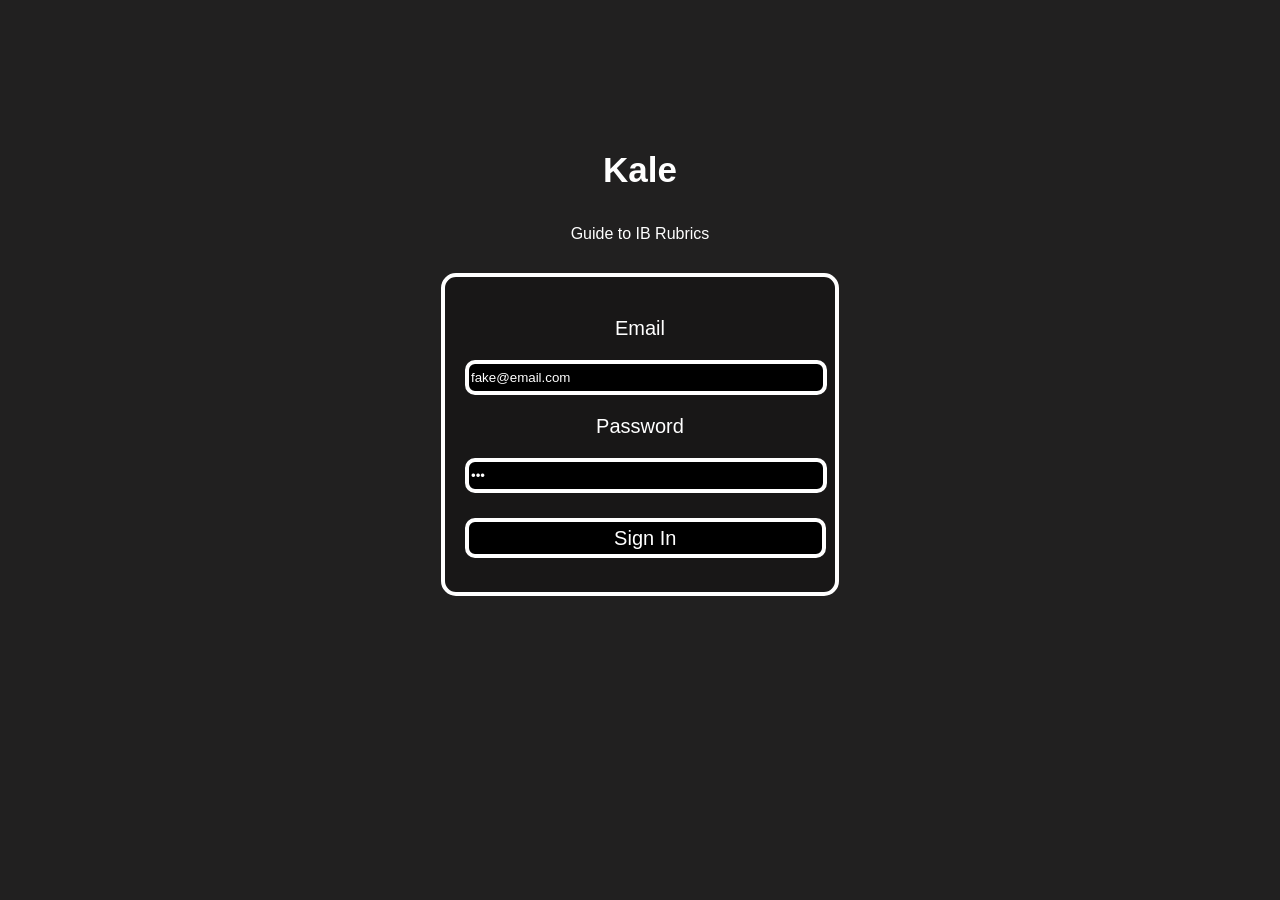
<file: index.html>
<!DOCTYPE html>
<html lang="en">
<head>
    <meta charset="UTF-8">
    <meta name="viewport" content="width=device-width, initial-scale=1.0">
    <title>Kale</title>
    <style>
    .material-symbols-outlined {
        font-variation-settings:
        'FILL' 0,
        'wght' 400,
        'GRAD' 0,
        'opsz' 24
    }
    </style>
    <link rel="icon" type="image/png" href="chess.png">
    <link rel="stylesheet" href="global.css">
    <script  src="login.js" defer></script>
</head>
<body>
    <p class="heading">Kale</p>
    <p class="subheading">Guide to IB Rubrics</p>
    <div class="login-box">
        <div class="bruh">
            <p class="wtf2">Email</p>
            <input class="signInput" id="usernameInput" type="email" value="fake@email.com" placeholder="example@gmail.com">
            <p class="wtf2">Password</p>
            <input class="signInput" id="passwordInput" value="111" type="password">
            <button onclick="validateUserInput()" class="login-button">Sign In</button>
        </div>
    </div>
</body>
</html>
</file>
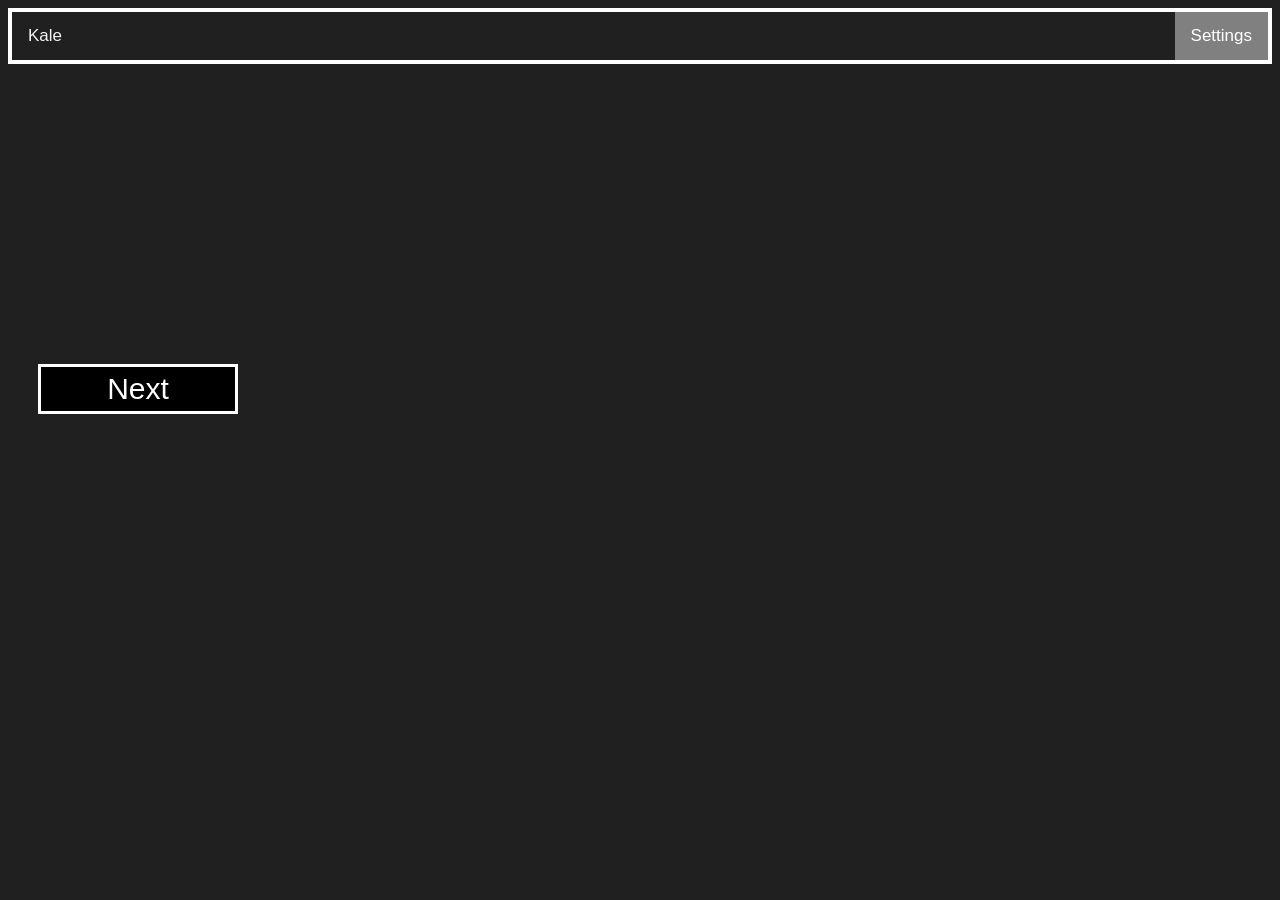
<file: course.html>
<!DOCTYPE html>
<html id="tropical" lang="en">
<head>
    <meta charset="UTF-8">
    <meta name="viewport" content="width=device-width, initial-scale=1.0">
    <title>Topic</title>
    <link rel="icon" type="image/png" href="chess.png">
    <link rel="stylesheet" href="global.css">
    <script  src="script.js" defer></script>
</head>
<body>
    <div class="topnav">
        <a href="#home" onclick="goToHome('home.html')">Kale</a>
        <a href="#settings" class="split" onclick="goToHome('settings.html')">Settings</a>
    </div>
    <script>
        const chapters = {
                "topic00": {
                    "slides":[
                        { "number":0, "type":"exp","text":"<b>Rubrics</b><br><br>This is where your journey will begin.<br>Rubrics are an essential part of the evaluation system in MYP, and it is the key to getting higher grades. In fact, the top students in MYP all utilize these rubrics."},
                        { "number":1, "type":"mul","text":"Take a look at an example of a student's essay.<br><br>It approximately took ten thousand years to move from writing to printing press, but just another five hundred more to proceed to email; from this data, we can assume that our technology is advancing faster than ever before. As a topic, artificial intelligence is currently being developed by thousands of people for the purpose of making our lives easier and creating entertainment. On the other hand, Steven Hawking is worried that AI would spell the end of the human race if it were to think like humans. Although there are many opinions on AI, I believe it would be able to feel and think like humans, and also solve all of our problems.<br><br>Looking at this essay, give a grading from 1~5(1 being the lowest, 5 being the highest)", "mulOp":["1","2","3","4","5"],"mulAn":["Nice.","Nice.","Nice.","Nice.","Nice."]},
                        { "number":2, "type":"mul", "text":"Now that you’ve given a rating to the essay, what standard made you evaluate it that way?","mulOp":["Vocabulary","Grammar","The Content","Not Sure"],"mulAn":["Nice. Vocabulary is a good way to see ability.","Nice. Grammar is a good way to see achievement.","Good. Content is very important.","It’s essential to be conscious on how you are grading."] },
                        { "number":3, "type":"exp", "text":"When any exams, posters, essays, or reports are being evaluated in MYP, it is not being blindly decided or graded based on the teacher’s preference.<br><br>There is always a very specific and clear <b>rubric</b> that is used to give a student their mark." },
                        { "number":4, "type":"mul", "text":"Take a look at two student’s sentences. Which one would get a higher evaluation if the rubric was based on <b>vocabulary</b>?<br><br>Student A: This is a big dog.<br>Student B: This is an immense dog.","mulOp":["Student A","Student B"],"mulAn":["Hmm… immense is probably a more advanced word than big.","You’re right, the student uses more advanced vocabulary."] },
                        { "number":5, "type":"exp", "text":"In MYP, there is a diverse amount of rubrics for subjects, criteria, strands, and bands, which we will cover in later guides." },
                        { "number":6, "type":"exp", "text":"Before we get into anything specific, here is something you should know about the MYP rubrics.<br><br>They are always based on <b>absolute assessment</b>. This means your grade is not influenced by the performance of other students or your ranking in class, and is based purely on the achievement of yourself.<br><br>Also, all MYP gradings are out of an 8, which means 0 being the lowest, and 8 being the highest." }
                ]
                },
                "topic01": {
                    "slides":[
                        { "number":0, "type":"exp", "text":"<b>Subjects and Criteria</b><br><br>In this guide, we’ll go into the variety of rubrics which are essential for identifying which rubric you are tackling when working on an assignment."},
                        { "number":1, "type":"mul", "text":"How many “rubrics” do you think there are in MYP?", "mulOp":["Only 1","Maybe 20","Around 50","Over 100"],"mulAn":["That would be too little to do anything…","That’s close, but a little short.","That’s a pretty close number.","That would be a lot to handle…"]},
                        { "number":2, "type":"exp", "text":"In MYP, there are mainly 32 rubrics that can be used on an assignment.<br><br>There are 8 subjects, and each subject has 4 <b>criteria</b>.<br>8 times 4 is… 32.<br><br>Typically, there would be 1 or maybe 2 rubric per assignment, or assessment."},
                        { "number":3, "type":"exp", "text":"As said, there are 8 subjects in IB MYP. It will only be mentioned briefly for now, but it will be deeply explained in subject specific topics.<br><br><b>Language and Literature</b> - This is typically your first language. Reading literature, writing literature, analyzing literature, etc.<br><b>Language Acquisition</b> - This is a second language you would be learning such as English or Spanish.<br><b>Individuals and Societies</b> - This is basically social studies: history, geography, civics.<br>Sciences<b></b> - There would be fields such as chemistry, biology, and physics.<br><b>Mathematics</b> - Proofs, calculations, etc.<br><b>Arts</b> - Visual arts, theatre, music.<br><b>Physical and Health Education</b> - Sports and dance, as well as health knowledge.<br><b>Design</b> - It’s a subject of solving problems through craft and design."},
                        { "number":4, "type":"mul", "text":"Now, there are 4 <b>criteria</b> for each subject. They are named A, B, C, and well… D.<br><br>Why do you think it’s structured like this?","mulOp":["To track a balance of different skills","To stress students more"],"mulAn":["Yes, that’s an important part of MYP, and IB in general.","Probably not, as it is not written in the official curriculum."]},
                        { "number":5, "type":"exp", "text":"Instead of just measuring one skill, MYP grades multiple abilities to get a balanced achievement in that subject.<br><br>For example, <b>Language and Literature</b> consists of Listening(A), Reading(B), Speaking(C), and Writing(D).<br><br>Similarly, <b>Design</b> is constructed with Inquiring and Analyzing(A), Developing Ideas(B), Creating the Solution(C), and Evaluating(D)."},
                        { "number":6, "type":"exp", "text":"These criteria each get their own mark out of 8 on their respective assignment such as posters, exams, reports, presentations, etc.<br><br>The first step to improving grades in MYP, is to identify what <b>criteria</b> is the assignment being evaluated by.<br>For example, if there is an English essay assignment, that would most likely fall into English Criteria D. In most cases, the criteria is clearly mentioned in the assignment description."}
                    ]
                },
                "topic02": {
                    "slides":[
                        { "number":0, "type":"exp", "text":"<b>Strands and Bands</b><br><br>In this guide, we’ll go into the details of rubrics. More specifically, how MYP is being clear and definitive about their criteria description."},
                        { "number":1, "type":"exp", "text":"Let’s say you need to write an essay on your opinions with climate change, and the rubric only says this:<br>Criteria D: Vocabulary, Grammar, Structure, Content<br><br>Try writing a few sentences on paper.(You can skip this step if you want)"},
                        { "number":2, "type":"mul", "text":"How comfortable were you writing that essay, or at least being confident with getting a perfect 8?", "mulOp":["Not that much","Somewhat","I'm confident"], "mulAn":["Right, the rubric was extremely vague.","I mean it does have “grammar” and “content”, but that still doesn’t clarify what gets and 8.","WHAT!? I guess you’re pretty good at writing essays."]},
                        { "number":3, "type":"exp", "text":"In MYP, rubrics are very specific, in order to create an absolute standard amongst teachers who grade.<br>An example of an MYP rubric would look like this:<br><br><i>At the end of phase 4, students should be able to:<br>i. write and speak using a range of vocabulary, grammatical structures and conventions; when speaking, use clear pronunciation and intonation<br>ii. organize information and ideas into a structured text; use a wide range of cohesive devices<br>iii. use language to suit the context.</i><br><br>You can see that the criteria is being divided by roman numerals. These are called <b>strands</b>. Per criteria, there are typically 3 to 5 strands."},
                        { "number":4, "type":"exp", "text":"These <b>strands</b> are what makes the rubric criteria detailed. If you are still confused with the language used in the strands, it will be covered in the next guide.<br>Try writing another short essay with the same prompt, but this time with this rubric(You can skip this step if you want):<br><br>A student who achieves 7-8:<br>i. writes/speaks effectively using a range of vocabulary, grammatical structures and conventions accurately; occasional errors do not interfere with communication.<br>ii. organizes information and ideas clearly into a well-structured text; uses a range of cohesive devices accurately, adding clarity and coherence to the message<br>iii. uses language effectively to suit the context."},
                        { "number":5, "type":"exp", "text":"Did you notice how the strand mentioned “A student who achieves 7-8”?<br>MYP rubrics define the expected assignment quality of each grade level: 1-2, 3-4, 5-6, 7-8. These are called <b>bands</b>.<br><br>By the way, here’s what each <b>band</b> level is like:<br>1-2: Beginning, limited<br>3-4: Developing<br>5-6: Strong<br>7-8: Excellent"},
                        { "number":6, "type":"exp", "text":"Oh, here’s something else to mention about strands and bands.<br><br>As the student year goes up, the assignment expectations will follow.<br><br>There are three levels of the same criteria, for Year 1, 3, and 5(Excluding Language Acquisition). The higher year has a more advanced, difficult criteria."}
                    ]
                },
                "topic03": {
                    "slides":[
                        { "number":0, "type":"exp", "text":"<b>TSC and Command Terms</b><br><br>We’ve learned how the MYP rubrics are detailed and complete, but we actually need to figure out how to use the rubrics to score an 8 in assignments."},
                        { "number":1, "type":"exp", "text":"Let's start with an activity.<br><br>Here’s a strand from criteria C of mathematics.<br><br><i>ii. communicate coherent mathematical lines of reasoning</i><br><br>Explain the following calculation process based on the criteria:<br>(7+8)×6+3="},
                        { "number":2, "type":"mul", "text":"From that activity, how well do you think you performed based on the criteria?", "mulOp":["I'm pretty confident.","I'm not sure."], "mulAn":["Impressive, are you confident enough for an 8?","That’s totally fine. The rubric language is quite confusing."]},
                        { "number":3, "type":"exp", "text":"Let’s look back at the rubric.<br><br><i>iii. communicate coherent mathematical lines of reasoning</i><br><br>Earlier I did say it was specific and complete, but it is quite difficult actually interpreting the language and executing what is desired. It may seem easy at first, but to be honest, what is the difference between “explain” and “describe”."},
                        { "number":4, "type":"exp", "text":"This is something that many students face, and eventually give up on rubric understanding. In order to solve this, there are two hints in MYP: <br><b>Task-Specific Clarification(TSC)</b>, and <b>Command Terms</b>."},
                        { "number":5, "type":"exp", "text":"Task-Specific Clarification, is context that teachers give to students to advise what exactly to do in order to fulfill a specific strand.<br>For example, on a story writing assignment in language and literature criteria C, a teacher might do:<br><br>ii. make stylistic choices in terms of linguistic, literary and visual devices, demonstrating awareness of impact on an audience<br>→ Use techniques such as metaphors and similes"},
                        { "number":6, "type":"exp", "text":"This creates the translation from “<b>what</b> gets an 8” to “<b>how</b> to get an 8“, making the assignment straightforward."},
                        { "number":7, "type":"exp", "text":"Another method of this are <b>command terms</b>, which are contexts of the official definition of verbs that appear in rubrics.<br><br>For example, the definition of “explain” and “describe” are<br><br>explain: Give a detailed account including reasons or causes.<br>describe: Give a detailed account or picture of a situation, event, pattern or process.<br><br>This not only makes the words clear, but shows an idea of what to do in the assignment."},
                        { "number":8, "type":"exp", "text":"Now, try the activity again but this time with the two hints.<br><br><i>iii. communicate coherent mathematical lines of reasoning</i><br><b>→Break down the process, and give reasoning for why the calculation happens</b><br>communicate: <b>To give messages or information to others through writing</b><br><br>Explain the following calculation process based on the criteria:<br>(7+8)×6+3="},
                        { "number":9, "type":"exp", "text":"Furthermore, good methods for increasing grades is to look at exemplars. This means to observe real student work, and see how they got a high mark."},
                    ]
                },
                "topic04": {
                    "slides":[
                        { "number":0, "type":"exp", "text":"<b>Grading and Evalation</b><br><br>So far, we’ve discussed how to get high marks on MYP rubrics. For the last topic of the introduction, you will learn what assignments there are, how they are graded, and how it is lead to the final score."},
                        { "number":1, "type":"exp", "text":"To begin, there are 2 types of assignments in MYP. <b>Formative</b> and <b>Summative</b>.<br><br>Formative assessments are for practice. They are typically quizzes or activities that do not count for the final grade, but are used for improving skills.<br>On the other hand, summative assessments are the exact opposites, as they are final works that directly define the performance of a student. There are around 2-3 assessments annually per criteria.<br><br>However, formative assessments indirectly influence final grades, which we will go deeper in a second."},
                        { "number":2, "type":"mul", "text":"Now, try grading the following conclusion of an essay based on Language Acquisition criteria D.<br><br><i>i. write and speak using a range of vocabulary, grammatical structures and conventions; when speaking, use clear pronunciation and intonation<br>ii. organize information and ideas into a structured text; use a wide range of cohesive devices<br>iii. use language to suit the context.</i><br><br>In conclusion, although McDonald’s is very worthy for people who suffer from poverty, there are still major consequences with fast food for the environment and even for us humans. Even if I would kind of miss some items on the menu if the company were to close down, I would be sure that the world would be a better place just like Eric Schlosser says, “Fast food is popular because it's convenient, it's cheap, and it tastes good. But the real cost of eating fast food never appears on the menu.” In the future, I want to become a computer scientist in order to prevent food waste by innovating more AI technology.", "mulOp":["1","2","3","4","5","6","7","8"], "mulAn":["Good. An appropriate grade is around 5-6.","Good. An appropriate grade is around 5-6.","Good. An appropriate grade is around 5-6.","Good. An appropriate grade is around 5-6.","Good. An appropriate grade is around 5-6.","Good. An appropriate grade is around 5-6.","Good. An appropriate grade is around 5-6.","Good. An appropriate grade is around 5-6."]},
                        { "number":3, "type":"exp", "text":"Throughout the year, the student would do the assignment, and the teacher will mark it. As a result, there would be something like this for Sciences:<br><br>A:7　B:5　C:5　D:4<br><br>In MYP, teachers convert these grades into a final grade which is out of 7."},
                        { "number":4, "type":"mul", "text":"Try making a grade for the previous scores:<br><br>A:7　B:5　C:5　D:4", "mulOp":["1","2","3","4","5","6","7"], "mulAn":["Excellent. An appropriate grade would be around 4~5.","Excellent. An appropriate grade would be around 4~5.","Excellent. An appropriate grade would be around 4~5.","Excellent. An appropriate grade would be around 4~5.","Excellent. An appropriate grade would be around 4~5.","Excellent. An appropriate grade would be around 4~5.","Excellent. An appropriate grade would be around 4~5."]},
                        { "number":5, "type":"exp", "text":"Do you remember when I said “Formative assessments indirectly influence final grades”? Well, there is something called the <b>best-fit approach</b> in MYP.<br><br>When deciding on the final grade, it is not something simple as:<br>“If the total of ABCD is over 20, its a 4”<br><br>It isn’t wrong, but the conversion is quite flexible."},
                        { "number":6, "type":"exp", "text":"Let’ say a student’s mark is<br><br>A:8　B:8　C:2　D:8<br><br>It would probably get around a 5~6 just by counting the total, but obviously C is very limited. Some teachers may grade it down, looking at the balance."},
                        { "number":7, "type":"exp", "text":"This is also where formative assessments come in play.<br>Teachers can check the criteria C formative assessment to see what the student really achieves.<br><br>Similarly, MYP also looks at growth. Throughout the few times the final grade is given, teachers may raise it up if the student shows growth and improvement overtime."},
                        { "number":8, "type":"exp", "text":"It is important to identify what the summative assessment is based on, and find a good balance to get decent grades."},
                    ]
                },

                "topic20": {
                    "slides":[
                        { "number":0, "type":"exp", "text":"<b>Preface</b><br><br>You’ve made your way to one of the eight subjects in the Middle Years Programme: Language Acquisition. This topic will cover the basic knowledge to start such as the <b>phases</b>, and <b>criteria</b>."},
                        { "number":1, "type":"exp", "text":"This subject has a very long explanation and aim, but its basically learning a second language.<br><br>Language Acquisition is an important part of the MYP curriculum, because the program and International Baccalaureate itself emphasizes the essence of internationality and diversity.<br><br>What language you learn depends on what your home language is, and what language(s) the school provides. It could range from Spanish, French, etc, but this course will explain the rubric using English."},
                        { "number":2, "type":"exp", "text":"You probably already have a good idea of what the criteria for Language Acquisition looks like from the Introduction chapter. It consists of the following:<br>【A】Listening: Criteria based on interpreting visual/audio text. Assessed by listening tests, etc.<br>【B】Reading: Criteria based intepreting written text. Assessed by Reading tests, reading books, etc.<br>【C】Speaking: Criteria based on communicating in the language. Assessed by presentations, interviews, etc.<br>【D】Writing: Criteria based on writing texts. Assessed by writing essays, exams, etc."},
                        { "number":3, "type":"mul", "text":"As I said in the introduction, Language Acquisition is the only subject that doesn’t have the difficulty level based on year, and rather based on <b>phases</b>.<br>What is your current phase?", "mulOp":["1","2","3","4","5","6","What is phase?"], "mulAn":["Nice.","Nice.","Nice.","Nice.","Nice.","Nice.","..."]},
                        { "number":4, "type":"exp", "text":"Phases are basically a proficiency level that is assigned individually, to give the most optimal language learning experience. Imagine there’s a guy in a class who has been at France for 5 years and is absolutely fluent, and a guy who only knows “bonjour”. This is where phases come in.<br><br>There are six phases from 1 to 6.<br><br>1: Beginner proficiency, knowing everyday vocabulary and grammar.<br>2: Basic proficiency, capable of communicating with familiar texts.<br>3: Basic proficiency, capable of communicating with familiar and unfamiliar contexts.<br>4: Decent proficiency, capable of diverse contexts.<br>5: Fluent proficiency, capable of a wide range of contexts.<br>6: Near-native proficiency, capable of advanced social and academic contexts."},
                        { "number":5, "type":"exp", "text":"As said, these phases are made to deliver an appropriate level to each individual student. Therefore, the phase will either be increased or stay the same(it is extremely rare for the phase to go down).<br>From now on, there will be 3 subchapters, based on what phase. Make sure to learn based on the most appropriate level."},
                    ]
                },
                "topic21": {
                    "slides":[
                        { "number":0, "type":"exp", "text":"<b>Ai - Identifying</b><br><br>This will be the first strand of the first criteria.<br><br>Phase 1: identify basic facts, messages, main ideas and supporting details<br>Phase 2: show understanding of messages, main ideas and supporting details"},
                        { "number":1, "type":"mul", "text":"What do you think are the important points when working on Listening Skills?", "mulOp":["Recognizing the vocabulary and grammar","Understanding the main idea","Putting personal opinions in it"], "mulAn":["That's pretty important","That's very essential.","That's vital."]},
                        { "number":2, "type":"exp", "text":"All of the three options given were parts of the strands in Criteria A. We’ll go in detail later, but for now let’s focus on Ai(Criteria A Strand i).<br><br><i>identify basic facts, messages, main ideas and supporting details</i><br><br>The main idea here is to recognize the content, especially from video and audio."},
                        { "number":3, "type":"exp", "text":"Take this essay introduction for example.<br><br>Starting from 1906, employing below–aged children to factories and railroads were absolutely legal in big cities such as Europe and Japan. Although this cause was banned in places such as the U.S. having Congress pass a child labor law, many developing countries such as India, Bangladesh, Pakistan, and Nepal. All four countries combined have 16.2 million youths aged 5-17 who work jobs to profit for their family. If this global issue is ignored, the entire world will face serious consequences. Therefore, I believe children under the age of twelve should not be forced to work; in fact, I suggest it’s necessary to bring it up to fifteen."},
                        { "number":4, "type":"exp", "text":"<i>identify basic facts, messages, main ideas and supporting details</i><br>From that essay, there were a lot of context to identify, and it would probably look like this:<br>Main Idea: Children under the age of twelve should not be forced to labor<br>Messages: Writer is against child labor<br>Basic facts: <br>- It was legal for children to work in big cities since 1906<br>- 16.2 million children across four countries are forced under labor<br>You could see how there are 3(4) pieces to identify, and how they would look like."},
                        { "number":5, "type":"exp", "text":"Phase 1:<i> identify basic facts, messages, main ideas and supporting details</i><br>Phase 2:<i> show understanding of messages, main ideas and supporting details</i><br>“identify” means to pick out something from the text, or name it in the form of an answer. In a test, this could be something from a short answer to multiple choice question.<br>“show understanding” Moves up the standards, requiring to use own words, through summarizing and explaining."},
                        { "number":6, "type":"exp", "text":"As I mentioned, there are band levels to specify what gets what score. The difference in wording is mainly about the adjective usage.<br><u>Phase 1</u><br>1-2: identifies <b>minimal</b><br>3-4: identifies <b>some</b><br>5-6: identifies <b>most</b><br>7-8: clearly <b>identifies</b><br><u>Phase 2</u><br>1-2: shows <b>minimal</b> understanding<br>3-4: shows <b>some</b> understanding<br>5-6: shows <b>considerable</b> understanding<br>7-8: shows <b>excellent</b> understanding"},
                        { "number":7, "type":"mul", "text":"【Question】In Ai, you need to identify basic facts, messages, main idea, and what?", "mulOp":["Vocabulary words","Supporting details","Grammar points"],"mulAn":["Incorrect. Answer is Supporting Details.","Correct.","Incorrect. Answer is Supporting Details."]},
                        { "number":8, "type":"mul", "text":"【Question】What is the closest command term for the following definition?<br><br><i>Provide an answer from possibilities; recognise and state briefly</i>","mulOp":["Identify","Explain","Discuss"],"mulAn":["Correct.","Incorerct. Answer is Identify.","Incorrect. Answer is Identify."]},
                    ]
                },
                "topic22": {
                    "slides":[
                        { "number":0, "type":"exp", "text":"<b>Aii - Basic Conventions</b><br><br>This is the second of three strands in Criteria A. Once you finish this, you’re more than half way done!<br><br>Phase 1: <i>recognize basic conventions</i><br>Phase 2:<i> same as above</i>"},
                        { "number":1, "type":"mul", "text":"This strand is relatively short. To begin with, what are “conventions”?","mulOp":["Grammar and spelling","Sentence structure","Large Meeting or Gathering"],"mulAn":["That's very accurate.","That's pretty accurate.","Really? In a language rubric?"]},
                        { "number":2, "type":"exp", "text":"Conventions are basically the overall grammar, vocabulary, etc to language.<br><i>recognize basic conventions</i><br>Unlike the content from Ai, this strand is more about structure and format."},
                        { "number":3, "type":"exp", "text":"Let’s take a look at this question here.<br><i>Mike _______ a bottle of coke.<br>A) have　B) has　C) could　D) would</i><brIn this case, B would be the answer. This is an example of identifying conventions in language. Especially in listening, there is a diverse amount of conventions, from style, and other speech attributes."},
                        { "number":4, "type":"exp", "text":"<i>recognize basic conventions</i><br>“Recognize” mostly means to identify or locate details and elements, and can be assessed in forms of multiple choice, short answer, true or false, etc. A key point is that it should be brief, as there is no necessity for deep analysis.<br>Furtheremore, as of the current phase, the conventions shouldn’t be way too complicated."},
                        { "number":5, "type":"exp", "text":"This is how the bands look like.<br><u>Phase 1</u><br>1-2: has <b>limited</b> awareness<br>3-4: has <b>some</b> awareness<br>5-6: has <b>considerable</b> awareness<br>7-8: has <b>excellent<b> awareness<br><br><u>Phase 2</u><br>same as above"},
                        { "number":6, "type":"mul", "text":"【Question】What would be considered as “basic conventions”","mulOp":["Vocabulary","Personal voice","Slang and jargon"],"mulAn":["Correct.","Incorrect. Answer is Vocabulary.","Incorrect. Answer is Vocabulary."]},
                        { "number":7, "type":"mul", "text":"【Question】What is the closest command term for the following definition?<br><i>to identify through patterns or features</i>","mulOp":["Summarize","Evaluate","Recognize"],"mulAn":["Incorrect. Answer is Recognize.","Incorrect. Answer is Recognize.","Correct."]}
                    ]
                },
                "topic23": {
                    "slides":[
                        { "number":0, "type":"exp", "text":"<b>Aiii - Personal Response</b><br>This is the last strand of Criteria A.<br><br>Phase 1: engage with the spoken and visual text by identifying ideas, opinions and attitudes and by making a personal response to the text.<br>Phase 2: same as above"},
                        { "number":1, "type":"mul", "text":"So far we’ve covered strands that are about identifying the content, and recognizing conventions. What else do you think is necessary?", "mulOp":["Critical Engagement","Personal Opinions","Multimodal Interpretation"], "mulAn":["That's pretty key.","That's pretty important.","Sure."]},
                        { "number":2, "type":"exp", "text":"I’ve never really mentioned a lot about the 10 IB Learner Profile attributes, but IB is 100% NOT just about being knowledgeable. It’s about a good balance of a variety of characters, few of which are inquirying, and thinking.<br><br><i>engage with the spoken and visual text by identifying ideas, opinions and attitudes and by making a personal response to the text.</i><br><br>This strand is a good demonstration of that. For now, just take a look at the sentence and try to perceive what is about it."},
                        { "number":3, "type":"exp", "text":"I love examples so let’s take a look at this question here.<br><br>“Listening to the 2 videos, which do you think seems more plausible?”<br><br>You can see that this question can be answered in a numerous amount of ways, not just saying “Oh, the answer here is B”. This is a good example of making the student “<b>engage</b>” with the spoken text rather than just knowing, as well as giving “<b>personal responses</b>” unlike answering a question that is one way."},
                        { "number":4, "type":"exp", "text":"<i>engage with the spoken and visual text by identifying ideas, opinions and attitudes and by making a personal response to the text</i><br><br>“engage” means to interact beyond passively answering, and go through critical thinking and make connections.<br>”spoken and visual text” just means pieces like videos and audio.<br>”personal response” points to your own opinions and critique, and original answers.<br<br>One key point is that you must “identify” parts of the text. This means not only giving an open answer, but actually referencing from the original context."},
                        { "number":5, "type":"exp", "text":"This is how the bands look like.<br><br><u>Phase 1</u><br>1-2: engages <b>minimally</b>, identifying <b>few</b> ideas, has difficulty making a personal response<br>3-4: engages <b>adequately</b>, identifying <b>some</b> ideas, making some personal response<br>5-6: engages <b>considerably</b>, identifying <b>most</b> ideas, making a personal response<br>7-8: engages <b>thoroughly</b>, identifying ideas, making a personal response<br><u>Phase 2</u><br>same as above"},
                        { "number":6, "type":"mul", "text":"【Question】What would be considered as a “personal response”", "mulOp":["Summarizing the context","Stating an oppinion on the text","Giving a personal story about your life without any connection to the text"], "mulAn":["Incorrect. Answer is Stating~","Correct.","Incorrect. Answer is Stating~"]},
                        { "number":7, "type":"mul", "text":"【Question】What is considered as “spoken and visual text”?", "mulOp":["A novel book about dragons","YouTube video about science","A poem inspired by nature"], "mulAn":["Incorrect. Answer is YouTube video.","Correct.","Incorrect. Answer is Youtube video."]}
                    ]
                },
                "topic24": {
                    "slides":[
                        { "number":0, "type":"exp", "text":"<b>Bi - Identifying the Message</b><br>This is the first strand of Criteria B. To be honest, there are a lot of similarities with criteria A, since they are both about interpreting text that are in different formats.<br><br>Phase 1: identify basic facts, messages, main ideas and supporting details<br>Phase 2:  identify basic facts, main ideas and supporting details, and draw conclusions"},
                        { "number":1, "type":"mul", "text":"Let’s start off with a question. What do you think is important when it comes to reading?", "mulOp":["Knowing vocabulary","Having a wide range of knowledge","Figuring the author's message"],"mulAn":["That's true.","That could be helpful.","Sure."]},
                        { "number":2, "type":"exp", "text":"The Bi strand is mostly similar to Ai, so I will go through this briefly as some kind of review.<br><br><i>identify basic facts, main ideas and supporting details, and draw conclusions</i><br><br>Bi is basically about recognizing and figuring out the content from facts and messages in the context."},
                        { "number":3, "type":"exp", "text":"Let’s look at an example.<br><br>Being the largest sea predator known to mankind, the Great White Shark has more than 300 teeth, yet swallows and not chews it’s food. These vicious creatures play an important role in the marine habitat. Without sharks, fish population will become massive and vegetation will no longer be able to support the number, which breaks the food chain.<br><br>From this reading, we can identify pieces of content.<br><br>Main Idea: Importance of the Great White Shark<br>Basic Facts: Has more than 300 teeth, largest sea predator"},
                        { "number":4, "type":"exp", "text":"Furtheremore, we can level it up for phase 2 by “making conclusions”.<br>Answering questions such as “Explain why great white sharks are important in the marine habitat” go beyond answering short, to going deeper."},
                        { "number":5, "type":"exp", "text":"<i>identify basic facts, main ideas and supporting details, and draw conclusions</i><br><br>“identify” means picking out or short answering something. To mention the difference between “basic facts” and “supporting details”, the first is about undisputed information, while the second is specific examples and explanations.<br>As said before, “draw conclusions” means to answer questions, summarize, and give reasoning more than just giving facts."},
                        { "number":6, "type":"exp", "text":"This is how the bands look like.<br><br><u>Phase 1</u><br>1-2: identifies <b>minimal</b><br>3-4: identifies <b>some</b><br>5-6: identifies <b>most</b><br>7-8: <b>clearly</b> identifies<br><u>Phase 2</u><br>1-2: identifies <b>minimal</b>, <b>few</b> supporting details, <b>not able</b> to draw conclusions<br>3-4: identifies <b>some</b>, <b>not always able</b> to draw conclusions<br>5-6: identifies <b>most</b>, draws conclusions<br>7-8: <b>clearly</b> identifies, draws conclusions"},
                        { "number":7, "type":"mul", "text":"【Question】What would be considered as a “making conclusions”","mulOp":["Repreating raw data","Directly answering the question","Making a wild generalization"],"mulAn":["Incorrect. Answer is Directly answering~","Correct.","Incorrect. Answer is Directly answering~"]},
                        { "number":8, "type":"mul", "text":"【Question】What is considered as “supporting detail”?","mulOp":["Global carbon emissions rose by 1.9% in 2023","Everyone knows pollution is bad nowadays","I believe global warming is very bad"],"mulAn":["Correct.","Incorrect.","Incorrect."]}
                    ]
                },
                "topic25": {
                    "slides":[
                        { "number":0, "type":"exp", "text":"<b>Bii - Recognizing Writing</b>This is the second strand of criteria B. As said before, this strand is also pretty similar to criteria A.<br><br>Phase 1: recognize basic aspects of format and style, and author's purpose for writing<br>Phase 2:  recognize basic conventions including aspects of format and style, and author's purpose for writing"},
                        { "number":1, "type":"mul", "text":"To start off, what else is important other than information and details in reading?","mulOp":["Vocabulary","Format and Style","Conventions and Purpose"],"mulAn":["That's true.","That could be helpful.","Sure."]},
                        { "number":2, "type":"exp", "text":"The Bii strand is also mostly similar to Aii.<br><br><i>recognize basic conventions including aspects of format and style, and author's purpose for writing</i><br><br>Bii is about figuring out context beyond just facts, and more on purpose and audience."},
                        { "number":3, "type":"exp", "text":"Let’s use the same example as before.<br><br>Being the largest sea predator known to mankind, the Great White Shark has more than 300 teeth, yet swallows and not chews it’s food. These vicious creatures play an important role in the marine habitat. Without sharks, fish population will become massive and vegetation will no longer be able to support the number, which breaks the food chain.<br><br>Using the points from Bii, we can notice things other than just facts. It’s a pretty formal style, maybe an essay structure, and the purpose may have been for advertising sharks more."},
                        { "number":4, "type":"exp", "text":"Unlike just seeing the surface level details in Bi, Bii goes through more analysis through “why” and “how” the text is crafted."},
                        { "number":5, "type":"exp", "text":"<i>recognize basic conventions including aspects of format and style, and author's purpose for writing</i><br><br>“recognize” means to identify, and state briefly about a feature.<br>“conventions” is something covered in Aii, but format is things such as emails, brochures, while style being formal, casual, etc.<br>”author’s purpose for writing” means what it is, and goes from entertaining, persuading, informing, etc."},
                        { "number":6, "type":"exp", "text":"This is how the bands look like.<br><br><u>Phase 1</u><br>1-2: has <b>limited</b> awareness<br>3-4: has <b>some</b> awareness<br>5-6: has <b>considerable</b> awareness<br>7-8: has <b>excellent</b> awareness<br><br><u>Phase 2</u><br>1-2: has <b>limited</b> awareness<br>3-4: recognizes <b>some</b><br>5-6: recognizes <b>most</b><br>7-8: <b>clearly</b> recognizes"},
                        { "number":7, "type":"mul", "text":"【Question】What would be considered as “author’s purpose of writing”","mulOp":["To entertain the audience","A fictional story","Slow and steady wins the race"],"mulAn":["Correct.","Incorrect.","Incorrect."]},
                        { "number":8, "type":"mul", "text":"【Question】What is considered as “format”?","mulOp":["Informal","Polite","Email"],"mulAn":["Incorrect. Answer is Email.","Incorrect. Answer is Email.","Correct."]}
                    ]
                },
                "topic26": {
                    "slides":[
                        { "number":0, "type":"exp", "text":"<b>Biii - Putting in Engagement</b><br>This is the third and final strand of criteria B. As said before, this strand is also pretty similar to criteria A.<br><br>Phase 1: engage with the written and visual text by identifying ideas, opinions and attitudes and by making a personal response to the text<br>Phase 2: same as above"},
                        { "number":1, "type":"exp", "text":"The Biii is pretty much the same with Aiii as well so we’ll just skip the intro question.<br><br>engage with the written and visual text by identifying ideas, opinions and attitudes and by making a personal response to the text.<br><br>Biii is about <b>engaging</b>. More specifically, referencing and taking parts of the text, and putting your own thoughts."},
                        { "number":2, "type":"exp", "text":"Let’s use the same example as before(again).<br><br>Being the largest sea predator known to mankind, the Great White Shark has more than 300 teeth, yet swallows and not chews it’s food. These vicious creatures play an important role in the marine habitat. Without sharks, fish population will become massive and vegetation will no longer be able to support the number, which breaks the food chain.<br><br>Using what we’ve learned from Biii, we can give our own thoughts about it. “I believe sharks are becoming endangered”, “I like how sharks are being dangerous but helpful”, etc."},
                        { "number":3, "type":"exp", "text":"<i>engage with the written and visual text by identifying ideas, opinions and attitudes and by making a personal response to the text.</i><br><br>“engage” means to interact beyond passively answering, and go through critical thinking and make connections.<br>”spoken and visual text” just means pieces like videos and audio.<br>”personal response” points to your own opinions and critique, and original answers.<br><br>Again, one key point is that you must “identify” parts of the text. This means not only giving an open answer, but actually referencing from the original context."},
                        { "number":4, "type":"exp", "text":"This is how the bands look like.<br><br><u>Phase 1</u>1-2: engages <b>minimally</b>, identifying <b>few</b> ideas, <b>has difficulty</b> making a personal response<br>3-4: engages <b>adequately</b>, identifying <b>some</b> ideas, making <b>some</b> personal response<br>5-6: engages <b>considerably</b>, identifying <b>most ideas</b>, making a personal response<br>7-8: engages <b>thoroughly</b>, identifying ideas, making a personal response<br><br><u>Phase 2</u><br>Same as above"},
                        { "number":5, "type":"mul", "text":"【Question】What would be considered as a “personal response”","mulOp":["Summarizing the context","Stating an opinion on the text","Giving a personal story about your life without any connection to the text"],"mulAn":["Answer is Stating~","Correct.","Answer is Stating~"]},
                    ]
                }
            
        }

        function feedback(topic) {
            const selectElement = document.getElementById('option-select')
            const selectedValue = selectElement.value
            const bruh = "topic"+topic[0]+topic[2]
            const array = chapters[bruh].slides[topic[4]].mulOp
            const index = array.indexOf(selectedValue)
            const feedback = chapters[bruh].slides[topic[4]].mulAn[index]

            const text = document.createElement('p')
            text.setAttribute("class","feedback-text")
            text.setAttribute("id","feedbackText")
            text.innerHTML = feedback
            document.body.appendChild(text)

            const chooseButton = document.querySelector("#chooseButton")
            chooseButton.setAttribute("disabled","true")
            const nextButton = document.querySelector("#nextButton")
            nextButton.removeAttribute("disabled")
        }

        function pageRender(topicNo) {
            if (topicNo[4]==0) {
                const bruh = "topic"+topicNo[0]+topicNo[2]
                const text = document.createElement('p')
                text.setAttribute("id","topicText")
                text.setAttribute("class","guide-text")
                text.innerHTML = chapters[bruh].slides[topicNo[4]].text
                document.body.appendChild(text)
            }   else {
                const text = document.getElementById("topicText")
                const bruh = "topic"+topicNo[0]+topicNo[2]
                text.innerHTML = chapters[bruh].slides[topicNo[4]].text
                if (chapters[bruh].slides[topicNo[4]].type == "mul") {
                    //Make the Next button inactive
                    const nextButton = document.querySelector("#nextButton")
                    nextButton.setAttribute("disabled","true")
                    //Options Dropdown
                    const label = document.createElement("label")
                    label.textContent = "Choose an option: "
                    label.setAttribute("for","option-select")
                    label.setAttribute("id","label")
                    label.setAttribute("class","label")

                    const select = document.createElement("select")
                    select.id = "option-select"
                    select.setAttribute("class","dropdown")

                    chapters[bruh].slides[topicNo[4]].mulOp.forEach(item => {
                        const option = document.createElement("option")
                        option.value = item
                        option.textContent = item
                        select.appendChild(option)
                    })

                    const container = document.body
                    container.appendChild(label)
                    container.appendChild(select)

                    //Choose Button
                    const myButton = document.createElement("button")
                    myButton.textContent = "Choose"
                    myButton.setAttribute("id","chooseButton")
                    myButton.setAttribute("class","choose-button")
                    myButton.setAttribute("onclick","feedback('"+topicNo+"')")
                    document.body.append(myButton)
                }
            }
        }

        function nextPage() {
            const bruh = "topic"+topicNo[0]+topicNo[2]
            const length = (chapters[bruh].slides).length

            if (chapters[bruh].slides[fixedTopicNo[4]].type == "mul") {
                const element1 = document.querySelector("#feedbackText")
                const element2 = document.querySelector("#chooseButton")
                const element3 = document.querySelector("#label")
                const element4 = document.querySelector("#option-select")

                element1.remove()
                element2.remove()
                element3.remove()
                element4.remove()
            }

            if (fixedTopicNo[4] == length-1) {
                alert("Topic Complete!")
                window.location.href ='home.html'
            } else {
                num = parseInt(fixedTopicNo[4],10)
                fixedTopicNo = fixedTopicNo.slice(0,4) + String(num+1)
                pageRender(fixedTopicNo)
            }
        }

        const topicNo = localStorage.getItem('topicNo')
        let fixedTopicNo = topicNo+"-0"
        pageRender(fixedTopicNo)
    </script>
    <script src="script.js"></script>
    <button id="nextButton" class="nextButton" onclick="nextPage()">Next</button>
</body>
</html>
</file>
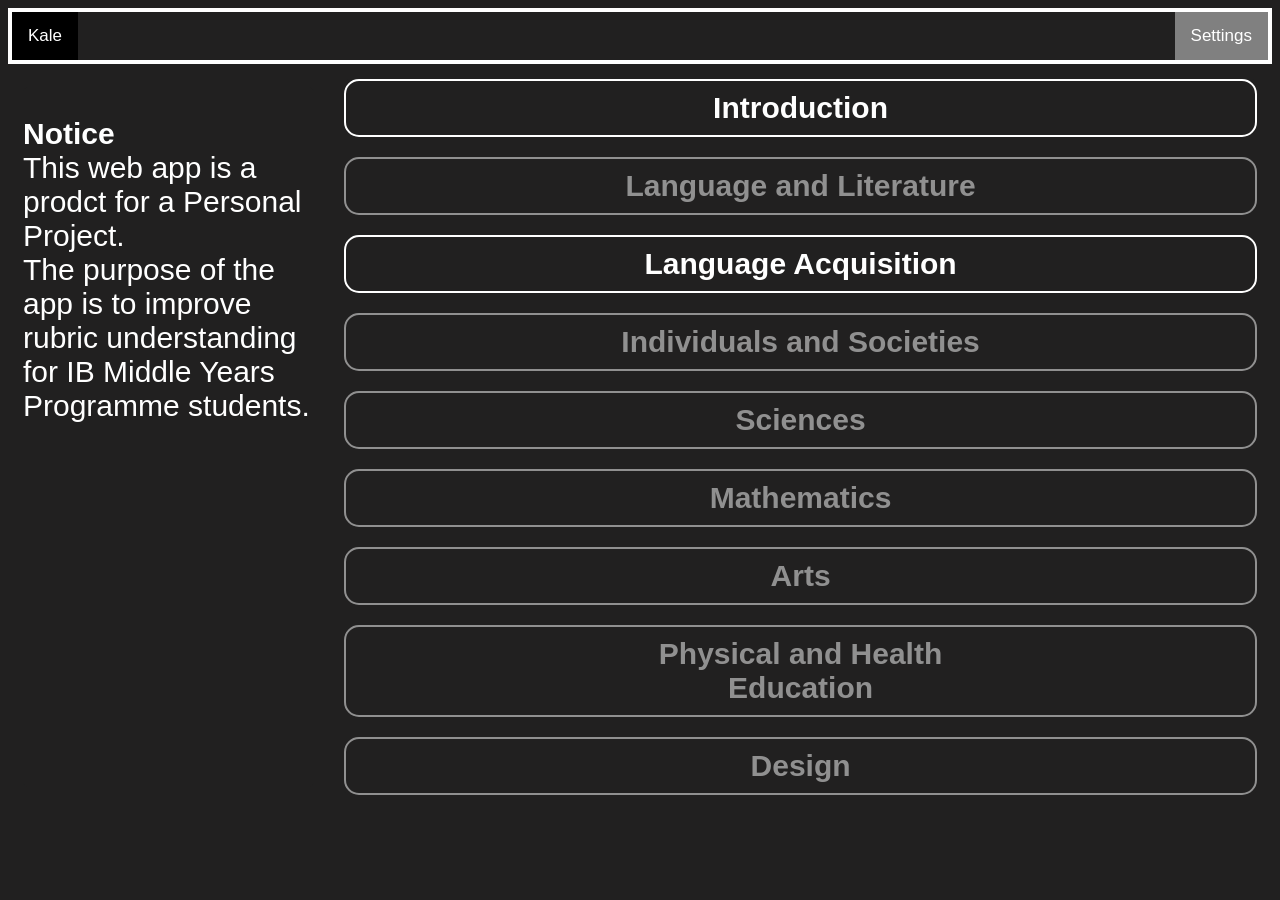
<file: home.html>
<!DOCTYPE html>
<html lang="en">
<head>
    <meta charset="UTF-8">
    <meta name="viewport" content="width=device-width, initial-scale=1.0">
    <title>Home</title>
    <link rel="icon" type="image/png" href="chess.png">
    <link rel="stylesheet" href="global.css">
    <script  src="script.js" defer></script>
</head>
<body>
    <div class="topnav"> 
        <a href="#home" class="active">Kale</a>
        <a href="#settings" class="split" onclick="window.location.href='settings.html'">Settings</a>
    </div>
    <div class="widget">
        <div class="sidebar">
            <p class="description"><b>Notice</b><br>This web app is a prodct for a Personal Project.<br>The purpose of the app is to improve rubric understanding for IB Middle Years Programme students.</p>
        </div>
        <div class="mainbar">
            <button id="introduction" class="chapter" style="background-image: url('https://images.pexels.com/photos/8423401/pexels-photo-8423401.jpeg')" onclick="window.location.href='introduction.html'">Introduction</button>
            <button id= "literature" class="chapter" class="unavailable" style="background-image: url('https://images.pexels.com/photos/1122870/pexels-photo-1122870.jpeg');opacity:0.5;cursor:not-allowed;">Language and Literature</button>
            <button id="language" class="chapter" class="unavailable" style="background-image: url('https://images.pexels.com/photos/5356422/pexels-photo-5356422.jpeg')" onclick="window.location.href='lanacq.html'">Language Acquisition</button>
            <button id="social" class="chapter" class="unavailable" style="background-image: url('https://images.pexels.com/photos/8828607/pexels-photo-8828607.jpeg');opacity:0.5;cursor:not-allowed;">Individuals and Societies</button>
            <button id="science" class="chapter" class="unavailable" style="background-image: url('https://images.pexels.com/photos/18692575/pexels-photo-18692575.jpeg');opacity:0.5;cursor:not-allowed;">Sciences</button>
            <button id="math" class="chapter" class="unavailable" style="background-image: url('https://images.pexels.com/photos/6256258/pexels-photo-6256258.jpeg');opacity:0.5;cursor:not-allowed;">Mathematics</button>
            <button id="art" class="chapter" class="unavailable" style="background-image: url('https://images.pexels.com/photos/1428169/pexels-photo-1428169.jpeg');opacity:0.5;cursor:not-allowed;">Arts</button>
            <button id="physical" class="chapter" class="unavailable" style="background-image: url('https://images.pexels.com/photos/15149190/pexels-photo-15149190.jpeg');opacity:0.5;cursor:not-allowed;">Physical and Health Education</button>
            <button id="design" class="chapter" class="unavailable" style="background-image: url('https://images.pexels.com/photos/1113839/pexels-photo-1113839.jpeg');opacity:0.5;cursor:not-allowed;">Design</button>
        </div>
    </div>
    
</body>
</html>
</file>
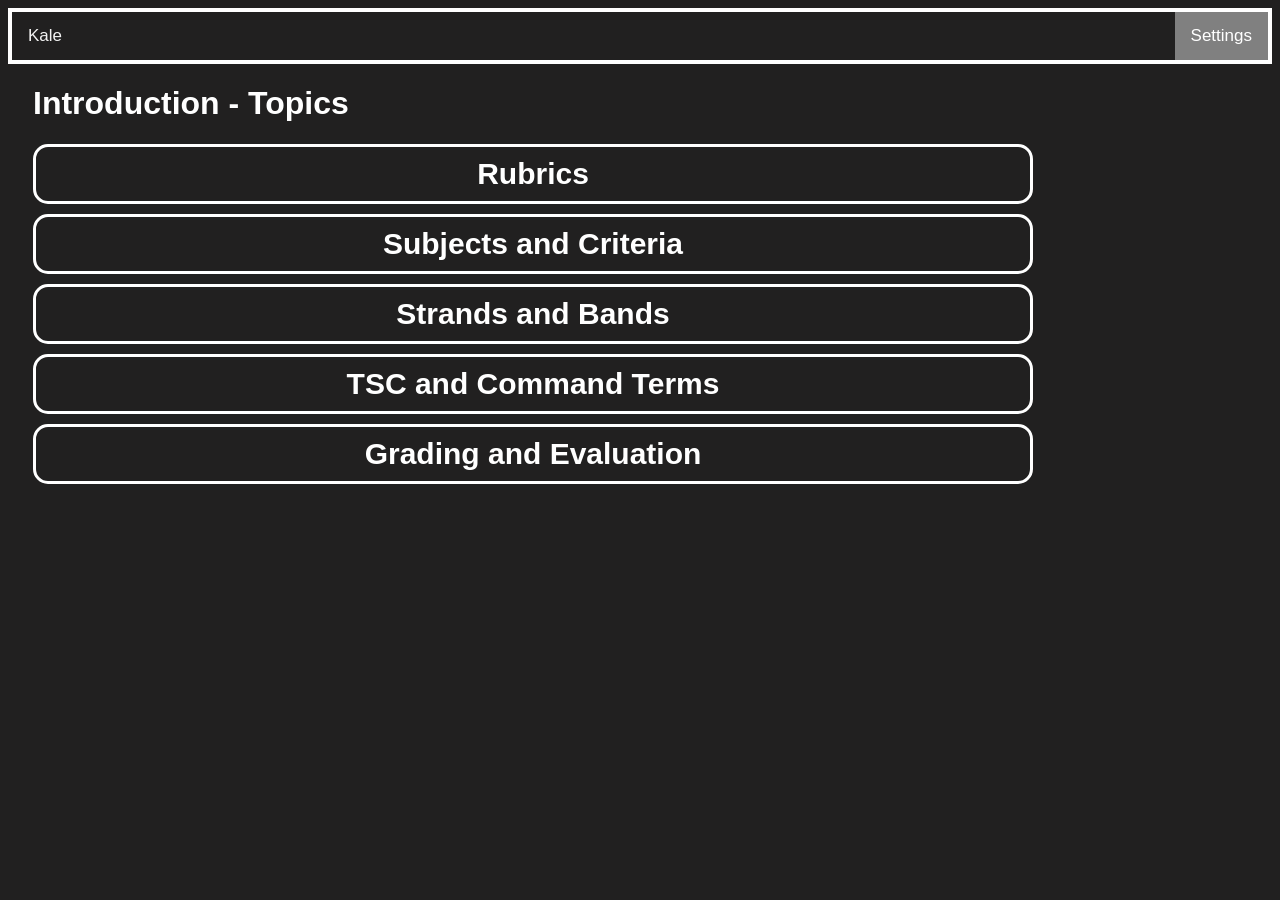
<file: introduction.html>
<!DOCTYPE html>
<html lang="en">
<head>
    <meta charset="UTF-8">
    <meta name="viewport" content="width=device-width, initial-scale=1.0">
    <title>Home</title>
    <link rel="icon" type="image/png" href="chess.png">
    <link rel="stylesheet" href="global.css">
    <script  src="script.js" defer></script>
</head>
<body>
    <div class="topnav"> 
        <a href="#home" onclick="window.location.href='home.html'">Kale</a>
        <a href="#settings" class="split" onclick="window.location.href='settings.html'">Settings</a>
    </div>
    <h1 class="headline">Introduction - Topics</h1>
    <div class="courseBar">
        <button id="button1" class="course-button" onclick="establishPage('0-0')"></button>
        <button id="button2" class="course-button" onclick="establishPage('0-1')"></button>
        <button id="button3" class="course-button" onclick="establishPage('0-2')"></button>
        <button id="button4" class="course-button" onclick="establishPage('0-3')"></button>
        <button id="button5" class="course-button" onclick="establishPage('0-4')"></button>
    </div>

    <script>
        const introduction = {
            "topics":["Rubrics","Subjects and Criteria","Strands and Bands","TSC and Command Terms","Grading and Evaluation"]
        };

        document.getElementById("button1").textContent = introduction.topics[0];
        document.getElementById("button2").textContent = introduction.topics[1];
        document.getElementById("button3").textContent = introduction.topics[2];
        document.getElementById("button4").textContent = introduction.topics[3];
        document.getElementById("button5").textContent = introduction.topics[4];
    </script>

</body>
</html>
</file>
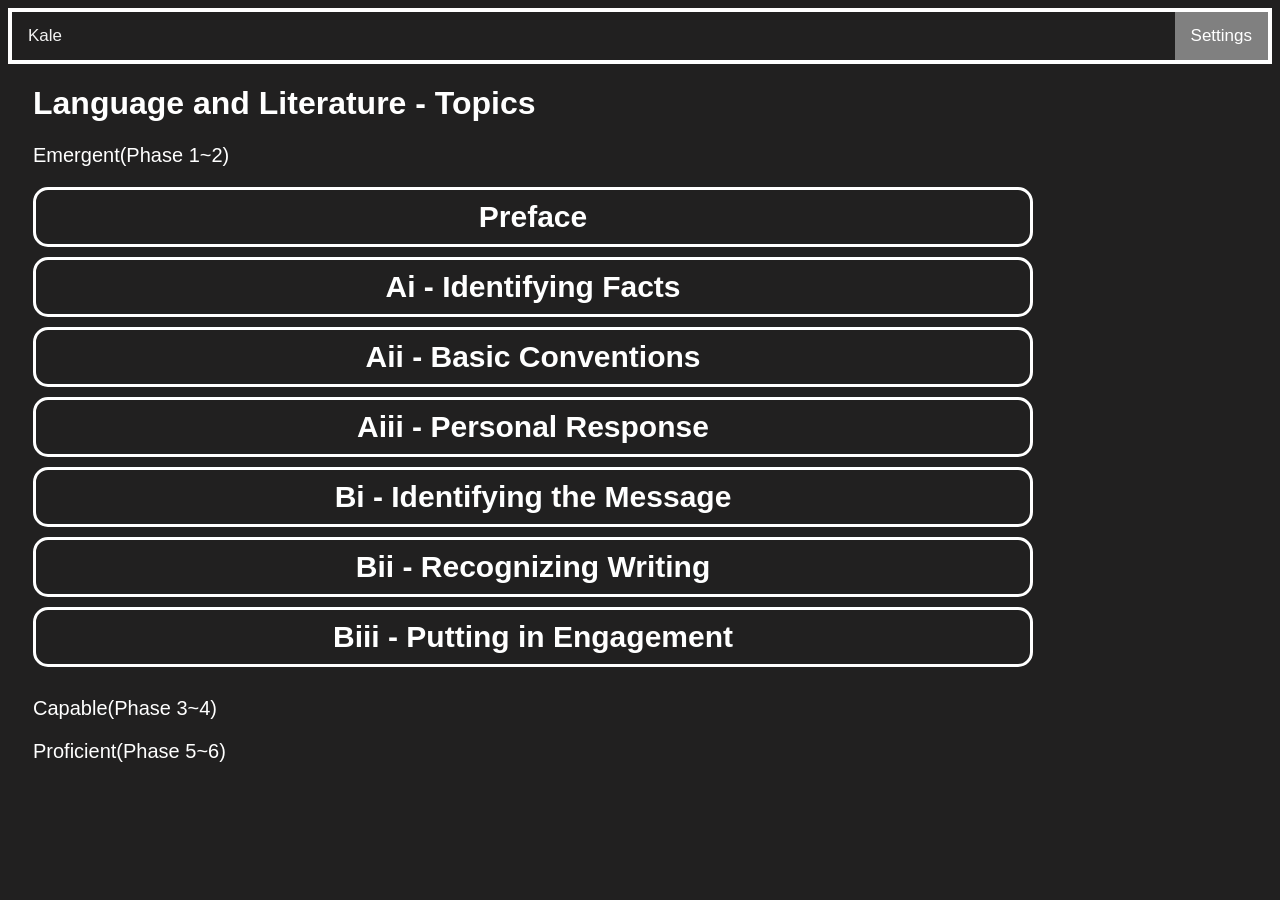
<file: lanacq.html>
<!DOCTYPE html>
<html lang="en">
<head>
    <meta charset="UTF-8">
    <meta name="viewport" content="width=device-width, initial-scale=1.0">
    <title>Home</title>
    <link rel="icon" type="image/png" href="chess.png">
    <link rel="stylesheet" href="global.css">
    <script  src="script.js" defer></script>
</head>
<body>
    <div class="topnav"> 
        <a href="#home" onclick="window.location.href='home.html'">Kale</a>
        <a href="#settings" class="split" onclick="window.location.href='settings.html'">Settings</a>
    </div>
    <h1 class="headline">Language and Literature - Topics</h1>
    <p class="subchapter">Emergent(Phase 1~2)</p>
    <div class="courseBar">
        <button id="button1" class="course-button" onclick="establishPage('2-0')"></button>
        <button id="button2" class="course-button" onclick="establishPage('2-1')"></button>
        <button id="button3" class="course-button" onclick="establishPage('2-2')"></button>
        <button id="button4" class="course-button" onclick="establishPage('2-3')"></button>
        <button id="button5" class="course-button" onclick="establishPage('2-4')"></button>
        <button id="button6" class="course-button" onclick="establishPage('2-5')"></button>
        <button id="button7" class="course-button" onclick="establishPage('2-6')"></button>
    </div>
    <p class="subchapter">Capable(Phase 3~4)</p>
    <p class="subchapter">Proficient(Phase 5~6)</p>

    <script>
        const introduction = {
            "topics":["Preface","Ai - Identifying Facts","Aii - Basic Conventions","Aiii - Personal Response","Bi - Identifying the Message","Bii - Recognizing Writing","Biii - Putting in Engagement"]
        };

        document.getElementById("button1").textContent = introduction.topics[0];
        document.getElementById("button2").textContent = introduction.topics[1];
        document.getElementById("button3").textContent = introduction.topics[2];
        document.getElementById("button4").textContent = introduction.topics[3];
        document.getElementById("button5").textContent = introduction.topics[4];
        document.getElementById("button6").textContent = introduction.topics[5];
        document.getElementById("button7").textContent = introduction.topics[6];
    </script>

</body>
</html>
</file>
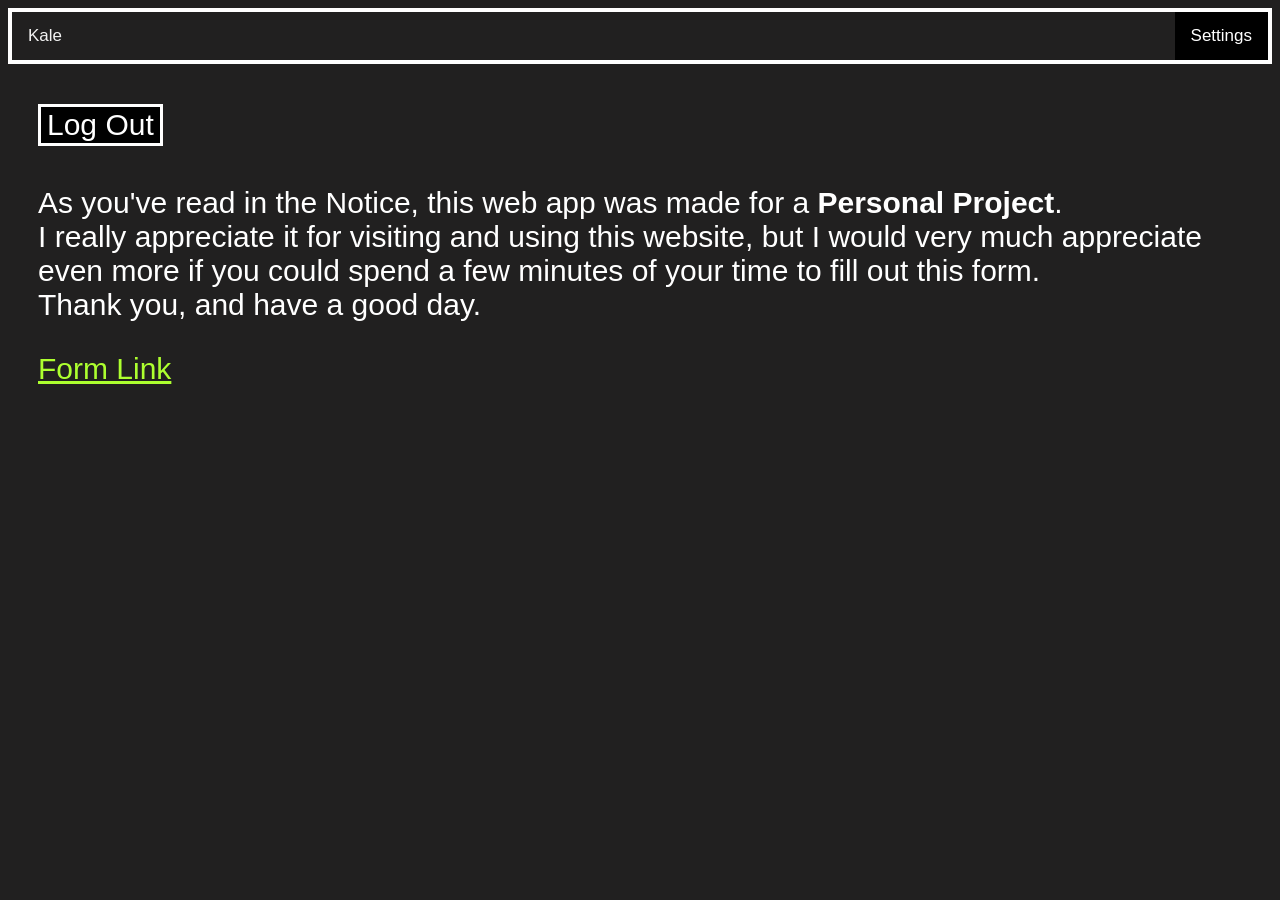
<file: settings.html>
<!DOCTYPE html>
<html lang="en">
<head>
    <meta charset="UTF-8">
    <meta name="viewport" content="width=device-width, initial-scale=1.0">
    <title>Settings</title>
    <link rel="icon" type="image/png" href="chess.png">
    <link rel="stylesheet" href="global.css">
    <script  src="script.js" defer></script>
</head>
<body>
    <div class="topnav"> 
        <a href="#home" onclick="window.location.href='home.html'">Kale</a>
        <a href="#settings" class="setactive">Settings</a>
    </div>
    <button class="log-out-button" onclick="window.location.href='index.html'">Log Out</button>
    <p class="learn-more">As you've read in the Notice, this web app was made for a <b>Personal Project</b>.<br>I really appreciate it for visiting and using this website, but I would very much appreciate even more if you could spend a few minutes of your time to fill out this form.<br>Thank you, and have a good day.</p>
    <a class="form-link" href="https://forms.gle/JX6EAGdDJgThnWUDA" target="_blank">Form Link</a>
</body>
</html>
</file>
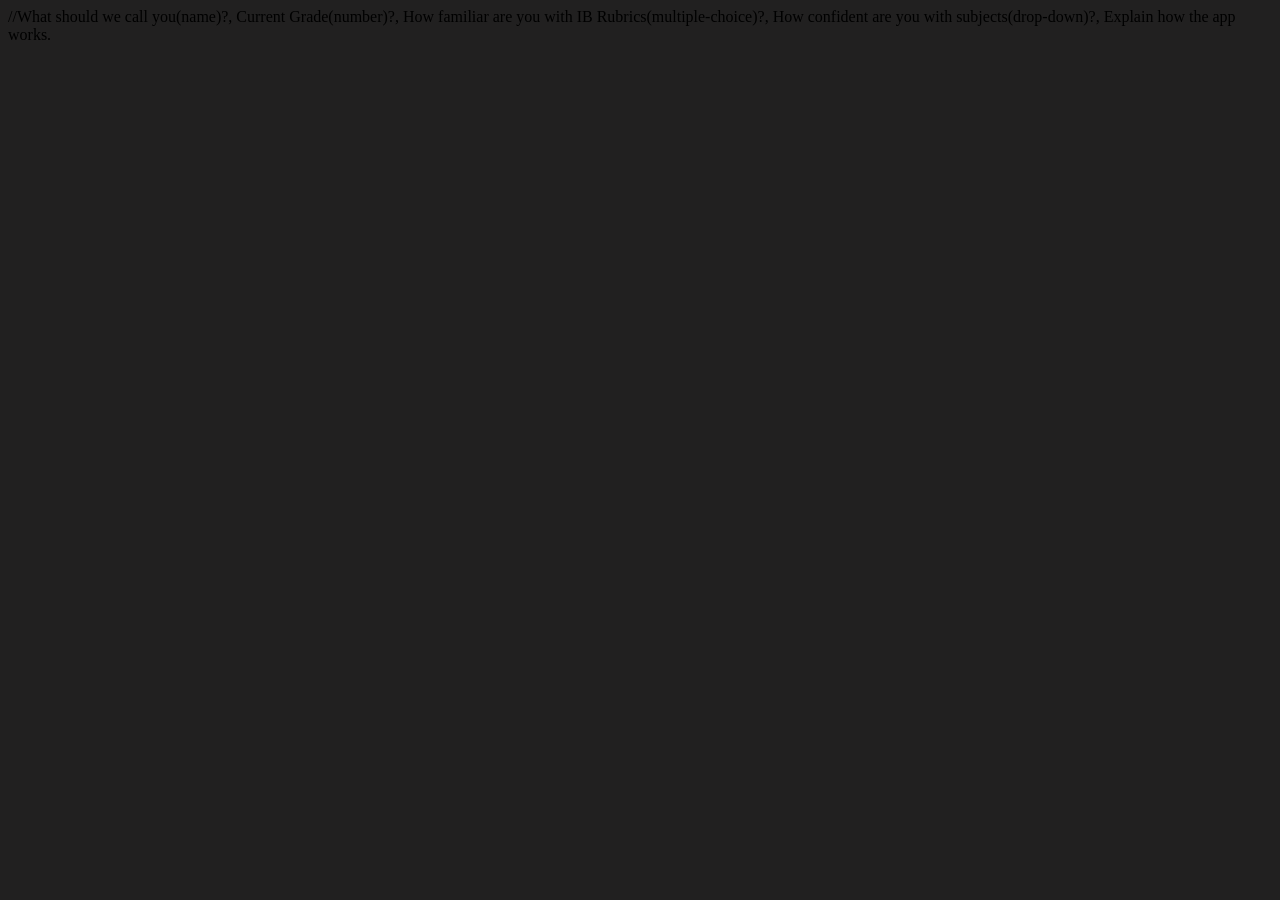
<file: startup.html>
<!DOCTYPE html>
<html lang="en">
<head>
    <meta charset="UTF-8">
    <meta name="viewport" content="width=device-width, initial-scale=1.0">
    <title>Startup</title>
    <link rel="icon" type="image/x-icon" href="https://app.notion.com/icons/chess-king_gray.svg?mode=dark">
    <link rel="stylesheet" href="global.css">
</head>
<body>
    
</body>
</html>

//What should we call you(name)?, Current Grade(number)?, How familiar are you with IB Rubrics(multiple-choice)?, How confident are you with subjects(drop-down)?, Explain how the app works.
</file>
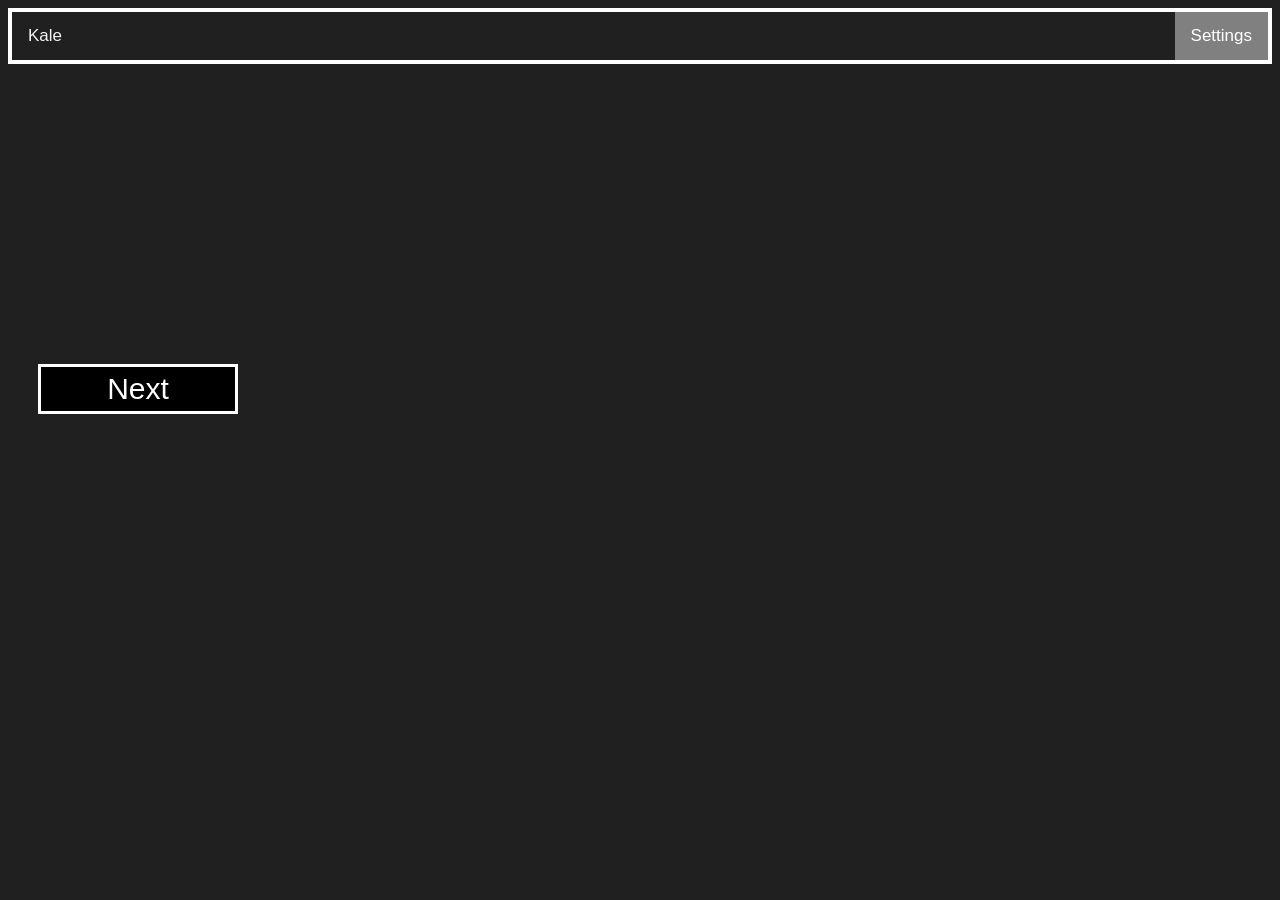
<file: src/pages/course.html>
<!DOCTYPE html>
<html id="tropical" lang="en">
<head>
    <meta charset="UTF-8">
    <meta name="viewport" content="width=device-width, initial-scale=1.0">
    <title>Topic</title>
    <link rel="icon" type="image/x-icon" href="https://app.notion.com/icons/chess-king_gray.svg?mode=dark">
    <link rel="stylesheet" href="global.css">
    <script  src="script.js" defer></script>
</head>
<body>
    <div class="topnav"> 
        <a href="#home" onclick="goToHome('course')">Kale</a>
        <a href="#settings" class="split">Settings</a>
    </div>
    <script>
        const chapters = {
                "topic00": {
                    "slides":[
                        { "number":0,"type":"exp","text":"<b>Rubrics</b><br><br>This is where your journey will begin.<br>Rubrics are an essential part of the evaluation system in MYP, and it is the key to getting higher grades. In fact, the top students in MYP all utilize these rubrics."},
                        { "number":1, "type":"mul","text":"Take a look at an example of a student's essay.<br><br>It approximately took ten thousand years to move from writing to printing press, but just another five hundred more to proceed to email; from this data, we can assume that our technology is advancing faster than ever before. As a topic, artificial intelligence is currently being developed by thousands of people for the purpose of making our lives easier and creating entertainment. On the other hand, Steven Hawking is worried that AI would spell the end of the human race if it were to think like humans. Although there are many opinions on AI, I believe it would be able to feel and think like humans, and also solve all of our problems.<br><br>Looking at this essay, give a grading from 1~5(1 being the lowest, 5 being the highest)", "mulOp":["1","2","3","4","5"],"mulAn":["Nice.","Nice.","Nice.","Nice.","Nice."]},
                        { "number":2, "type":"mul", "text":"Now that you’ve given a rating to the essay, what standard made you evaluate it that way?","mulOp":["Vocabulary","Grammar","The Content","Not Sure"],"mulAn":["Nice. Vocabulary is a good way to see ability.","Nice. Grammar is a good way to see achievement.","Good. Content is very important.","It’s essential to be conscious on how you are grading."] },
                        { "number":3, "type":"exp", "text":"When any exams, posters, essays, or reports are being evaluated in MYP, it is not being blindly decided or graded based on the teacher’s preference.<br><br>There is always a very specific and clear <b>rubric</b> that is used to give a student their mark." },
                        { "number":4, "type":"mul", "text":"Take a look at two student’s sentences. Which one would get a higher evaluation if the rubric was based on <b>vocabulary</b>?<br><br>Student A: This is a big dog.<br>Student B: This is an immense dog.","mulOp":["Student A","Student B"],"mulAn":["Hmm… immense is probably a more advanced word than big.","You’re right, the student uses more advanced vocabulary."] },
                        { "number":5, "type":"exp", "text":"In MYP, there is a diverse amount of rubrics for subjects, criteria, strands, and bands, which we will cover in later guides." },
                        { "number":6, "type":"exp", "text":"Before we get into anything specific, here is something you should know about the MYP rubrics.<br><br>They are always based on <b>absolute assessment</b>. This means your grade is not influenced by the performance of other students or your ranking in class, and is based purely on the achievement of yourself.<br><br>Also, all MYP gradings are out of an 8, which means 0 being the lowest, and 8 being the highest." }
                ]
                },
                "topic01": {
                    "slides":[
                        { "number":0, "type":"exp", "text":"<b>Subjects and Criteria</b><br><br>In this guide, we’ll go into the variety of rubrics which are essential for identifying which rubric you are tackling when working on an assignment."},
                        { "number":1, "type":"mul", "text":"How many “rubrics” do you think there are in MYP?", "mulOp":["Only 1","Maybe 20","Around 50","Over 100"],"mulAn":["That would be too little to do anything…","That’s close, but a little short.","That’s a pretty close number.","That would be a lot to handle…"]},
                        { "number":2, "type":"exp", "text":"In MYP, there are mainly 32 rubrics that can be used on an assignment.<br><br>There are 8 subjects, and each subject has 4 <b>criteria</b>.<br>8 times 4 is… 32.<br><br>Typically, there would be 1 or maybe 2 rubric per assignment, or assessment."},
                        { "number":3, "type":"exp", "text":"As said, there are 8 subjects in IB MYP. It will only be mentioned briefly for now, but it will be deeply explained in subject specific topics.<br><br><b>Language and Literature</b> - This is typically your first language. Reading literature, writing literature, analyzing literature, etc.<br><b>Language Acquisition</b> - This is a second language you would be learning such as English or Spanish.<br><b>Individuals and Societies</b> - This is basically social studies: history, geography, civics.<br>Sciences<b></b> - There would be fields such as chemistry, biology, and physics.<br><b>Mathematics</b> - Proofs, calculations, etc.<br><b>Arts</b> - Visual arts, theatre, music.<br><b>Physical and Health Education</b> - Sports and dance, as well as health knowledge.<br><b>Design</b> - It’s a subject of solving problems through craft and design."},
                        { "number":4, "type":"mul", "text":"Now, there are 4 <b>criteria</b> for each subject. They are named A, B, C, and well… D.<br><br>Why do you think it’s structured like this?","mulOp":["To track a balance of different skills","To stress students more"],"mulAn":["Yes, that’s an important part of MYP, and IB in general.","Probably not, as it is not written in the official curriculum."]},
                        { "number":5, "type":"exp", "text":"Instead of just measuring one skill, MYP grades multiple abilities to get a balanced achievement in that subject.<br><br>For example, <b>Language and Literature</b> consists of Listening(A), Reading(B), Speaking(C), and Writing(D).<br><br>Similarly, <b>Design</b> is constructed with Inquiring and Analyzing(A), Developing Ideas(B), Creating the Solution(C), and Evaluating(D)."},
                        { "number":6, "type":"exp", "text":"These criteria each get their own mark out of 8 on their respective assignment such as posters, exams, reports, presentations, etc.<br><br>The first step to improving grades in MYP, is to identify what <b>criteria</b> is the assignment being evaluated by.<br>For example, if there is an English essay assignment, that would most likely fall into English Criteria D. In most cases, the criteria is clearly mentioned in the assignment description."}
                    ]
                }
            
        }

        function feedback(topic) {
            const selectElement = document.getElementById('option-select')
            const selectedValue = selectElement.value
            const bruh = "topic"+topic[0]+topic[2]
            const array = chapters[bruh].slides[topic[4]].mulOp
            const index = array.indexOf(selectedValue)
            const feedback = chapters[bruh].slides[topic[4]].mulAn[index]

            const text = document.createElement('p')
            text.setAttribute("class","feedback-text")
            text.setAttribute("id","feedbackText")
            text.innerHTML = feedback
            document.body.appendChild(text)

            const chooseButton = document.querySelector("#chooseButton")
            chooseButton.setAttribute("disabled","true")
            const nextButton = document.querySelector("#nextButton")
            nextButton.removeAttribute("disabled")
        }

        function pageRender(topicNo) {
            if (topicNo[4]==0) {
                const bruh = "topic"+topicNo[0]+topicNo[2]
                const text = document.createElement('p')
                text.setAttribute("id","topicText")
                text.setAttribute("class","guide-text")
                text.innerHTML = chapters[bruh].slides[topicNo[4]].text
                document.body.appendChild(text)
            }   else {
                const text = document.getElementById("topicText")
                const bruh = "topic"+topicNo[0]+topicNo[2]
                text.innerHTML = chapters[bruh].slides[topicNo[4]].text
                if (chapters[bruh].slides[topicNo[4]].type == "mul") {
                    //Make the Next button inactive
                    const nextButton = document.querySelector("#nextButton")
                    nextButton.setAttribute("disabled","true")
                    //Options Dropdown
                    const label = document.createElement("label")
                    label.textContent = "Choose an option: "
                    label.setAttribute("for","option-select")
                    label.setAttribute("id","label")
                    label.setAttribute("class","label")

                    const select = document.createElement("select")
                    select.id = "option-select"
                    select.setAttribute("class","dropdown")

                    chapters[bruh].slides[topicNo[4]].mulOp.forEach(item => {
                        const option = document.createElement("option")
                        option.value = item
                        option.textContent = item
                        select.appendChild(option)
                    })

                    const container = document.body
                    container.appendChild(label)
                    container.appendChild(select)

                    //Choose Button
                    const myButton = document.createElement("button")
                    myButton.textContent = "Choose"
                    myButton.setAttribute("id","chooseButton")
                    myButton.setAttribute("class","choose-button")
                    myButton.setAttribute("onclick","feedback('"+topicNo+"')")
                    document.body.append(myButton)
                }
            }
        }

        function nextPage() {
            const bruh = "topic"+topicNo[0]+topicNo[2]
            const length = (chapters[bruh].slides).length

            if (chapters[bruh].slides[fixedTopicNo[4]].type == "mul") {
                const element1 = document.querySelector("#feedbackText")
                const element2 = document.querySelector("#chooseButton")
                const element3 = document.querySelector("#label")
                const element4 = document.querySelector("#option-select")

                element1.remove()
                element2.remove()
                element3.remove()
                element4.remove()
            }

            if (fixedTopicNo[4] == length-1) {
                alert("Topic Complete!")
                window.location.href ='home.html'
            } else {
                num = parseInt(fixedTopicNo[4],10)
                fixedTopicNo = fixedTopicNo.slice(0,4) + String(num+1)
                pageRender(fixedTopicNo)
            }
        }

        const topicNo = localStorage.getItem('topicNo')
        let fixedTopicNo = topicNo+"-0"
        pageRender(fixedTopicNo)
    </script>
    <script src="script.js"></script>
    <button id="nextButton" class="nextButton" onclick="nextPage()">Next</button>
</body>
</html>
</file>
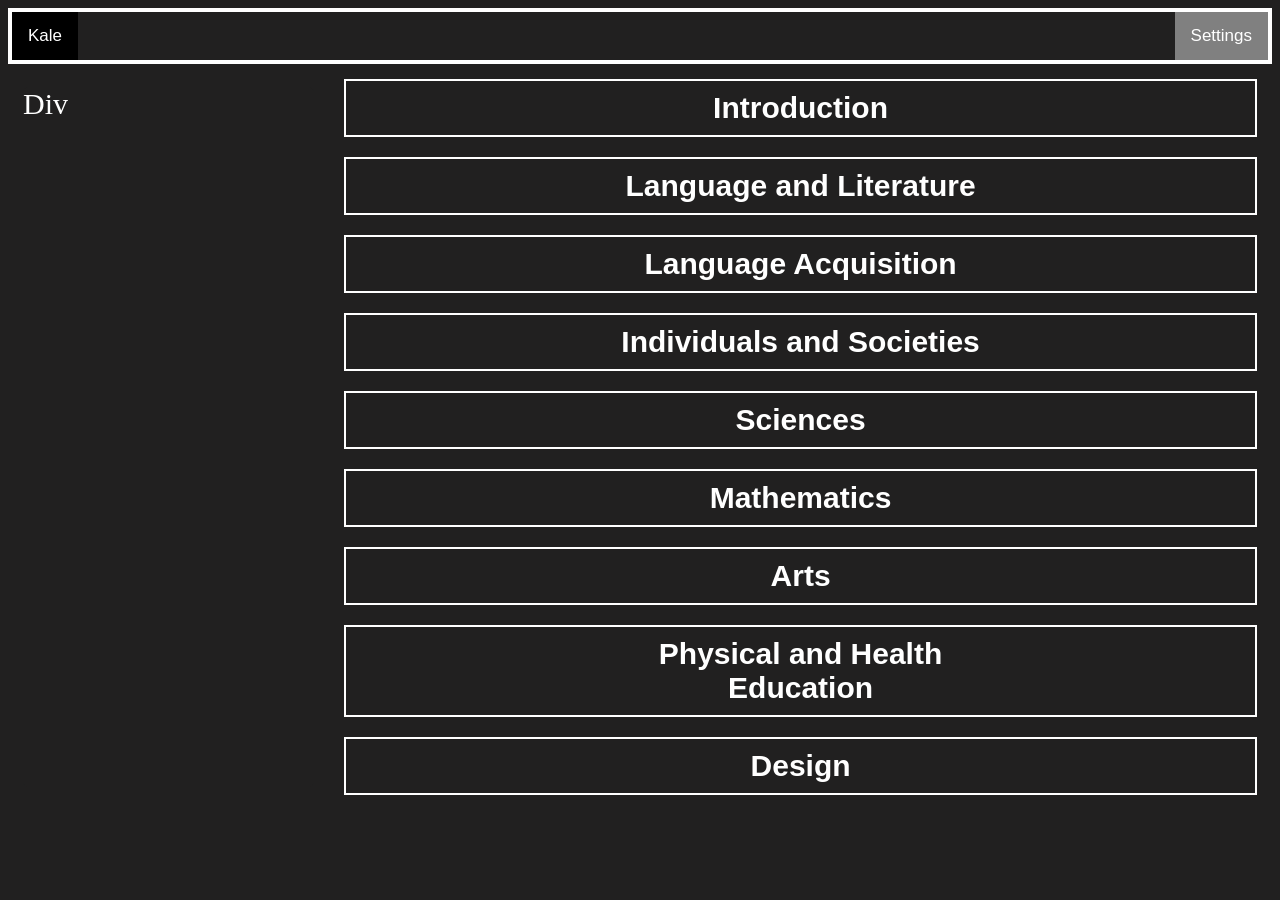
<file: src/pages/home.html>
<!DOCTYPE html>
<html lang="en">
<head>
    <meta charset="UTF-8">
    <meta name="viewport" content="width=device-width, initial-scale=1.0">
    <title>Home</title>
    <link rel="icon" type="image/x-icon" href="https://app.notion.com/icons/chess-king_gray.svg?mode=dark">
    <link rel="stylesheet" href="global.css">
    <script  src="script.js" defer></script>
</head>
<body>
    <div class="topnav"> 
        <a href="#home" class="active">Kale</a>
        <a href="#settings" class="split">Settings</a>
    </div>
    <div class="widget">
        <div class="sidebar">Div</div>
            <div class="mainbar">
                <button id="introduction" class="chapter" style="background-image: url('https://images.pexels.com/photos/8423401/pexels-photo-8423401.jpeg')" onclick="window.location.href='introduction.html'">Introduction</button>
                <button id= "literature" class="chapter" style="background-image: url('https://images.pexels.com/photos/1122870/pexels-photo-1122870.jpeg')">Language and Literature</button>
                <button id="language" class="chapter" style="background-image: url('https://images.pexels.com/photos/5356422/pexels-photo-5356422.jpeg')">Language Acquisition</button>
                <button id="social" class="chapter" style="background-image: url('https://images.pexels.com/photos/8828607/pexels-photo-8828607.jpeg')">Individuals and Societies</button>
                <button id="science" class="chapter" style="background-image: url('https://images.pexels.com/photos/18692575/pexels-photo-18692575.jpeg')">Sciences</button>
                <button id="math" class="chapter" style="background-image: url('https://images.pexels.com/photos/6256258/pexels-photo-6256258.jpeg')">Mathematics</button>
                <button id="art" class="chapter" style="background-image: url('https://images.pexels.com/photos/1428169/pexels-photo-1428169.jpeg')">Arts</button>
                <button id="physical" class="chapter" style="background-image: url('https://images.pexels.com/photos/15149190/pexels-photo-15149190.jpeg')">Physical and Health Education</button>
                <button id="design" class="chapter" style="background-image: url('https://images.pexels.com/photos/1113839/pexels-photo-1113839.jpeg')">Design</button>
            </div>
    </div>
    
</body>
</html>
</file>
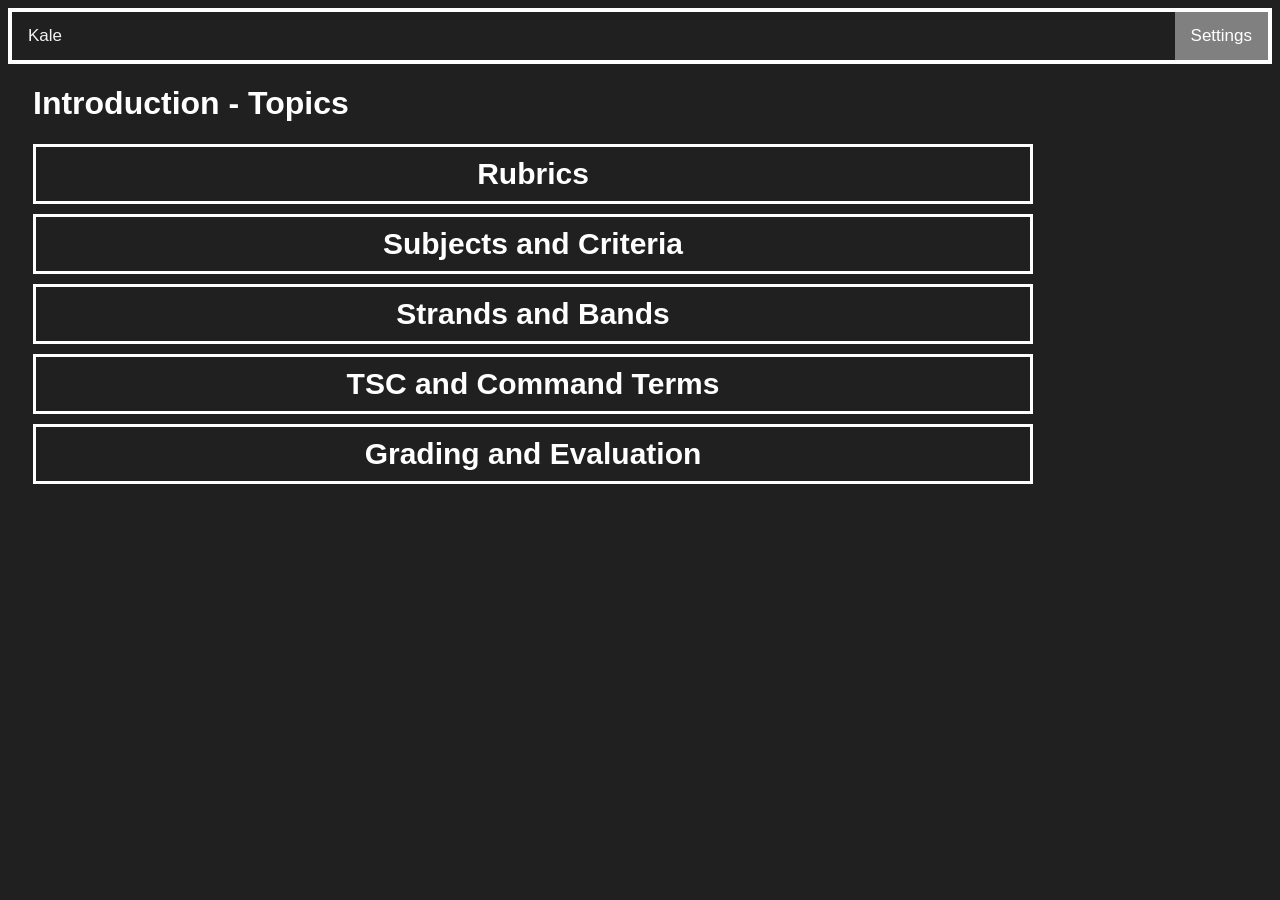
<file: src/pages/introduction.html>
<!DOCTYPE html>
<html lang="en">
<head>
    <meta charset="UTF-8">
    <meta name="viewport" content="width=device-width, initial-scale=1.0">
    <title>Home</title>
    <link rel="icon" type="image/x-icon" href="https://app.notion.com/icons/chess-king_gray.svg?mode=dark">
    <link rel="stylesheet" href="global.css">
    <script  src="script.js" defer></script>
</head>
<body>
    <div class="topnav"> 
        <a href="#home" onclick="window.location.href='home.html'">Kale</a>
        <a href="#settings" class="split">Settings</a>
    </div>
    <h1 class="headline">Introduction - Topics</h1>
    <div class="courseBar">
        <button id="button1" class="course-button" onclick="establishPage('0-0')"></button>
        <button id="button2" class="course-button" onclick="establishPage('0-1')"></button>
        <button id="button3" class="course-button" onclick="establishPage('0-2')"></button>
        <button id="button4" class="course-button" onclick="establishPage('0-3')"></button>
        <button id="button5" class="course-button" onclick="establishPage('0-4')"></button>
    </div>

    <script>
        const introduction = {
            "topics":["Rubrics","Subjects and Criteria","Strands and Bands","TSC and Command Terms","Grading and Evaluation"]
        };

        document.getElementById("button1").textContent = introduction.topics[0];
        document.getElementById("button2").textContent = introduction.topics[1];
        document.getElementById("button3").textContent = introduction.topics[2];
        document.getElementById("button4").textContent = introduction.topics[3];
        document.getElementById("button5").textContent = introduction.topics[4];
    </script>

</body>
</html>
</file>
<file: global.css>
body {
  background-color: rgb(33, 32, 32);
}

/* Add a black background color to the top navigation */
.topnav {
  overflow: hidden;
  border: 4px solid white;
}

/* Style the links inside the navigation bar */
.topnav a {
  float: left;
  color: #f2f2f2;
  text-align: center;
  padding: 14px 16px;
  text-decoration: none;
  font-size: 17px;
  font-family: 'Inter', sans-serif;
}

.topnav a:hover {
  background-color:white;
  color: black;
}

.topnav a.active {
  background-color: black;
  color: white;
}

.topnav a.split {
  float: right;
  background-color: grey;
  color: white;
}

.topnav a.setactive {
  float: right;
  background-color: black;
  color: white;
}











.h1 {
  color: white;
}

.description {
  color: white;
  font-family: 'Inter', sans-serif;
}

.heading {
  text-align: center;
  font-size: 35px;
  font-family: 'Inter', sans-serif;
  font-weight: bold;
  margin-top: 150px;
  color: white;
}

.homeHeading {
  font-size: 25px;
  font-family: 'Inter', sans-serif;
  font-weight: bold;
  margin-top: 10px;
  margin-left: 5px;
  color: white
}

.subheading {
  text-align: center;
  font-family:"Helvetica Neue", Arial, sans-serif;
  color: white;
}

.subchapter {
  color: white;
  font-family: 'Inter', sans-serif;
  margin-left: 25px;
  font-size: 20px;
}

.login-box {
  display: flex;
  gap: 10px;
  
  width: 350px;         /* Sets the horizontal width */
  height: 275px;        /* Sets the vertical height */
  background-color: rgb(24, 23, 23); /* Fills the box color */
  border: 4px solid white;    /* Adds a visible frame */
  border-radius: 15px;
  margin-left: auto;
  margin-right: auto; 
  margin-top: 30px;     
  padding: 20px;
}

.login-box .bruh {
  flex: 1;
}

.login-box .wtf {
  text-align: center;
  font-size: 20px;
  font-family:'Inter', sans-serif;
  color: white;
}

.login-box .wtf2 {
  text-align: center;
  font-size: 20px;
  font-family:'Inter', sans-serif;
  color: white;
}

.login-box .signInput {
  width: 100%;
  height: 25px;
  background-color: black;
  border-radius: 10px;
  color:white;
  border: 4px solid white;
}

.login-button {
  background-color: black;
  text-align: center;
  color: white;
  font-size: 20px;
  font-family:'Inter', sans-serif;
  padding: 5px;
  border: 4px solid white;
  border-radius: 10px;
  margin: auto;
  margin-top: 25px;
  cursor: pointer;
  width: 103%;
  height: 40px;
  transition-duration: 0.2s;
}

.login-button:hover {
  background-color: white;
  color: black;
}






.widget {
  display: flex;
  justify-content: center;
  align-items: center;
}

.widget div {
  margin: 15px;
  flex-direction: row;
  font-size: 30px;
  color: white;
  height: 100%;
  background-color: rgb(33, 32, 32);
  border-radius: 5px;
  gap: 20px;
}

.widget .sidebar {
  display: flex;
  flex-direction: column;
  height:700px;
  width:300px;
}

.widget .mainbar {
  display: flex;
  flex-direction: column;
  justify-content: flex-start;
  background-color: rgb(33, 32, 32);
}

.widget .mainbar .chapter {
  font-family: 'Inter', sans-serif;
  background-color: rgb(33, 32, 32);
  color: white;
  border: 2px solid white;
  border-radius: 15px;
  font-weight: bold;
  font-size: 30px;
  cursor: pointer;
  padding: 10px 250px;

  background-repeat: no-repeat; 
  background-position: center; 
  background-size: cover; 

  transition-duration: 0.2s;
}

.widget .mainbar .chapter:hover {
  background-color: white;
  color: black;
}

.widget .mainbar .unavailable {
  opacity: 0.5;
}

.headline {
  color: white;
  font-family: 'Inter', sans-serif;
  margin-left: 25px;
}

.courseBar {
  display: flex;
  flex-direction: column;
  justify-content: flex-start;
  background-color: rgb(33, 32, 32);
}

.courseBar .course-button {
  font-family: 'Inter', sans-serif;
  background-color: rgb(33, 32, 32);
  color: white;
  border: 3px solid white;
  border-radius: 15px;
  font-weight: bold;
  font-size: 30px;

  cursor: pointer;

  padding: 10px 100px;
  width: 1000px;
  margin-bottom: 10px;
  margin-left: 25px;
  
  transition-duration: 0.4s;
}

.courseBar .course-button:hover {
  background-color: white;
  color: black;
}









.guide-text {
  font-family: 'Inter', sans-serif;
  color: white;
  font-size: 20px;
  
  margin-top: 40px;
  margin-left: 30px;
  margin-right: 30px;
}

.nextButton {
  font-size: 30px;
  font-family: 'Inter', sans-serif;
  color: white;
  background-color: black;
  border: 3px solid white;
  cursor: pointer;

  margin-top: 300px;
  margin-left: 30px;
  height: 50px;
  width: 200px;

  transition-duration: 0.2s;
}

.nextButton:hover {
  background-color: white;
  color: black;
}

.nextButton:disabled {
  opacity: 0.5;
  cursor: not-allowed;  
}

.label {
  color: white;
  font-size: 30px;
  font-family: 'Inter', sans-serif;
  
  margin-left: 30px;
}

.dropdown {
  color: rgb(0, 0, 0);
  font-size: 30px;
  font-family: 'Inter', sans-serif;
  text-align: center;

  padding-right:50px;
  margin-right: 30px;
}

.choose-button {
  color: white;
  font-size: 30px;
  font-family: 'Inter', sans-serif;
  text-align: center;
  background-color: black;
  border: 3px solid white;
  cursor: pointer;

  height: 50px;
  width: 150px;

  transition-duration: 0.2s;
}

.choose-button:hover {
  background-color: white;
  color: black;
}

.choose-button:disabled {
  opacity: 0.5;
  cursor: not-allowed;
}

.feedback-text {
  color: white;
  font-size: 20px;
  font-family: 'Inter', sans-serif;
  text-align: center;
}

.log-out-button {
  margin-top: 40px;
  margin-left: 30px;
  margin-right: 30px;

  font-size: 30px;
  font-family: 'Inter', sans-serif;
  color: white;
  background-color: black;
  border: 3px solid white;
  cursor: pointer;

  transition-duration: 0.2s;
}

.log-out-button:hover {
  background-color: white;
  color: black;
}

.learn-more {
  margin-top: 40px;
  margin-left: 30px;
  margin-right: 30px;

  font-size: 30px;
  font-family: 'Inter', sans-serif;
  color: white;
}

.form-link {
  font-size: 30px;
  font-family: 'Inter', sans-serif;
  color: greenyellow;
  margin-top: 10px;
  margin-left: 30px;
  margin-right: 30px;
}
</file>
<file: src/pages/global.css>
body {
  background-color: rgb(33, 32, 32);
}

/* Add a black background color to the top navigation */
.topnav {
  overflow: hidden;
  border: 4px solid white;
}

/* Style the links inside the navigation bar */
.topnav a {
  float: left;
  color: #f2f2f2;
  text-align: center;
  padding: 14px 16px;
  text-decoration: none;
  font-size: 17px;
  font-family: 'Inter', sans-serif;
}

/* Change the color of links on hover */
.topnav a:hover {
  background-color:white;
  color: black;
}

/* Add a color to the active/current link */
.topnav a.active {
  background-color: black;
  color: white;
}

.topnav a.split {
  float: right;
  background-color: grey;
  color: white;
}








.h1 {
  color: white;
}

.description {
  color: white;
  font-family: 'Inter', sans-serif;
}

.heading {
  text-align: center;
  font-size: 35px;
  font-family: 'Inter', sans-serif;
  font-weight: bold;
  margin-top: 150px;
  color: white;
}

.homeHeading {
  font-size: 25px;
  font-family: 'Inter', sans-serif;
  font-weight: bold;
  margin-top: 10px;
  margin-left: 5px;
  color: white
}

.subheading {
  text-align: center;
  font-family:"Helvetica Neue", Arial, sans-serif;
  color: white;
}

.login-box {
  display: flex;
  gap: 10px;
  
  width: 350px;         /* Sets the horizontal width */
  height: 275px;        /* Sets the vertical height */
  background-color: rgb(24, 23, 23); /* Fills the box color */
  border: 4px solid white;    /* Adds a visible frame */
  border-radius: 0px;
  margin-left: auto;
  margin-right: auto; 
  margin-top: 30px;     
  padding: 20px;
}

.login-box .bruh {
  flex: 1;
}

.login-box .wtf {
  text-align: center;
  font-size: 20px;
  font-family:'Inter', sans-serif;
  color: white;
}

.login-box .wtf2 {
  text-align: center;
  font-size: 20px;
  font-family:'Inter', sans-serif;
  color: white;
}

.login-box .signInput {
  width: 100%;
  height: 25px;
  background-color: black;
  color:white;
  border: 4px solid white;
}

.login-button {
  background-color: black;
  text-align: center;
  color: white;
  font-size: 20px;
  font-family:'Inter', sans-serif;
  padding: 5px;
  border: 4px solid white;
  margin: auto;
  margin-top: 25px;
  cursor: pointer;
  width: 103%;
  height: 40px;
}








.widget {
  display: flex;
  justify-content: center;
  align-items: center;
}

.widget div {
  margin: 15px;
  flex-direction: row;
  font-size: 30px;
  color: white;
  height: 100%;
  background-color: rgb(33, 32, 32);
  border-radius: 5px;
  gap: 20px;
}

.widget .sidebar {
  display: flex;
  flex-direction: column;
  height:700px;
  width:300px;
}

.widget .mainbar {
  display: flex;
  flex-direction: column;
  justify-content: flex-start;
  background-color: rgb(33, 32, 32);
}

.widget .mainbar .chapter {
  font-family: 'Inter', sans-serif;
  background-color: rgb(33, 32, 32);
  color: white;
  border: 2px solid white;
  font-weight: bold;
  font-size: 30px;
  cursor: pointer;
  padding: 10px 250px;

  background-repeat: no-repeat; 
  background-position: center; 
  background-size: cover; 

  transition-duration: 0.2s;
}

.widget .mainbar .chapter:hover {
  background-color: white;
  color: black;
}


.headline {
  color: white;
  font-family: 'Inter', sans-serif;
  margin-left: 25px;
}

.courseBar {
  display: flex;
  flex-direction: column;
  justify-content: flex-start;
  background-color: rgb(33, 32, 32);
}

.courseBar .course-button {
  font-family: 'Inter', sans-serif;
  background-color: rgb(33, 32, 32);
  color: white;
  border: 3px solid white;
  font-weight: bold;
  font-size: 30px;

  cursor: pointer;

  padding: 10px 100px;
  width: 1000px;
  margin-bottom: 10px;
  margin-left: 25px;
  
  transition-duration: 0.4s;
}

.courseBar .course-button:hover {
  background-color: white;
  color: black;
}









.guide-text {
  font-family: 'Inter', sans-serif;
  color: white;
  font-size: 20px;
  
  margin-top: 40px;
  margin-left: 30px;
  margin-right: 30px;
}

.nextButton {
  font-size: 30px;
  font-family: 'Inter', sans-serif;
  color: white;
  background-color: black;
  border: 3px solid white;
  cursor: pointer;

  margin-top: 300px;
  margin-left: 30px;
  height: 50px;
  width: 200px;
}

.label {
  color: white;
  font-size: 30px;
  font-family: 'Inter', sans-serif;
  
  margin-left: 30px;
}

.dropdown {
  color: rgb(0, 0, 0);
  font-size: 30px;
  font-family: 'Inter', sans-serif;
  text-align: center;

  padding-right:50px;
  margin-right: 30px;
}

.choose-button {
  color: white;
  font-size: 30px;
  font-family: 'Inter', sans-serif;
  text-align: center;
  background-color: black;
  border: 3px solid white;
  cursor: pointer;

  height: 50px;
  width: 150px;
}

.feedback-text {
  color: white;
  font-size: 20px;
  font-family: 'Inter', sans-serif;
  text-align: center;
}
</file>
